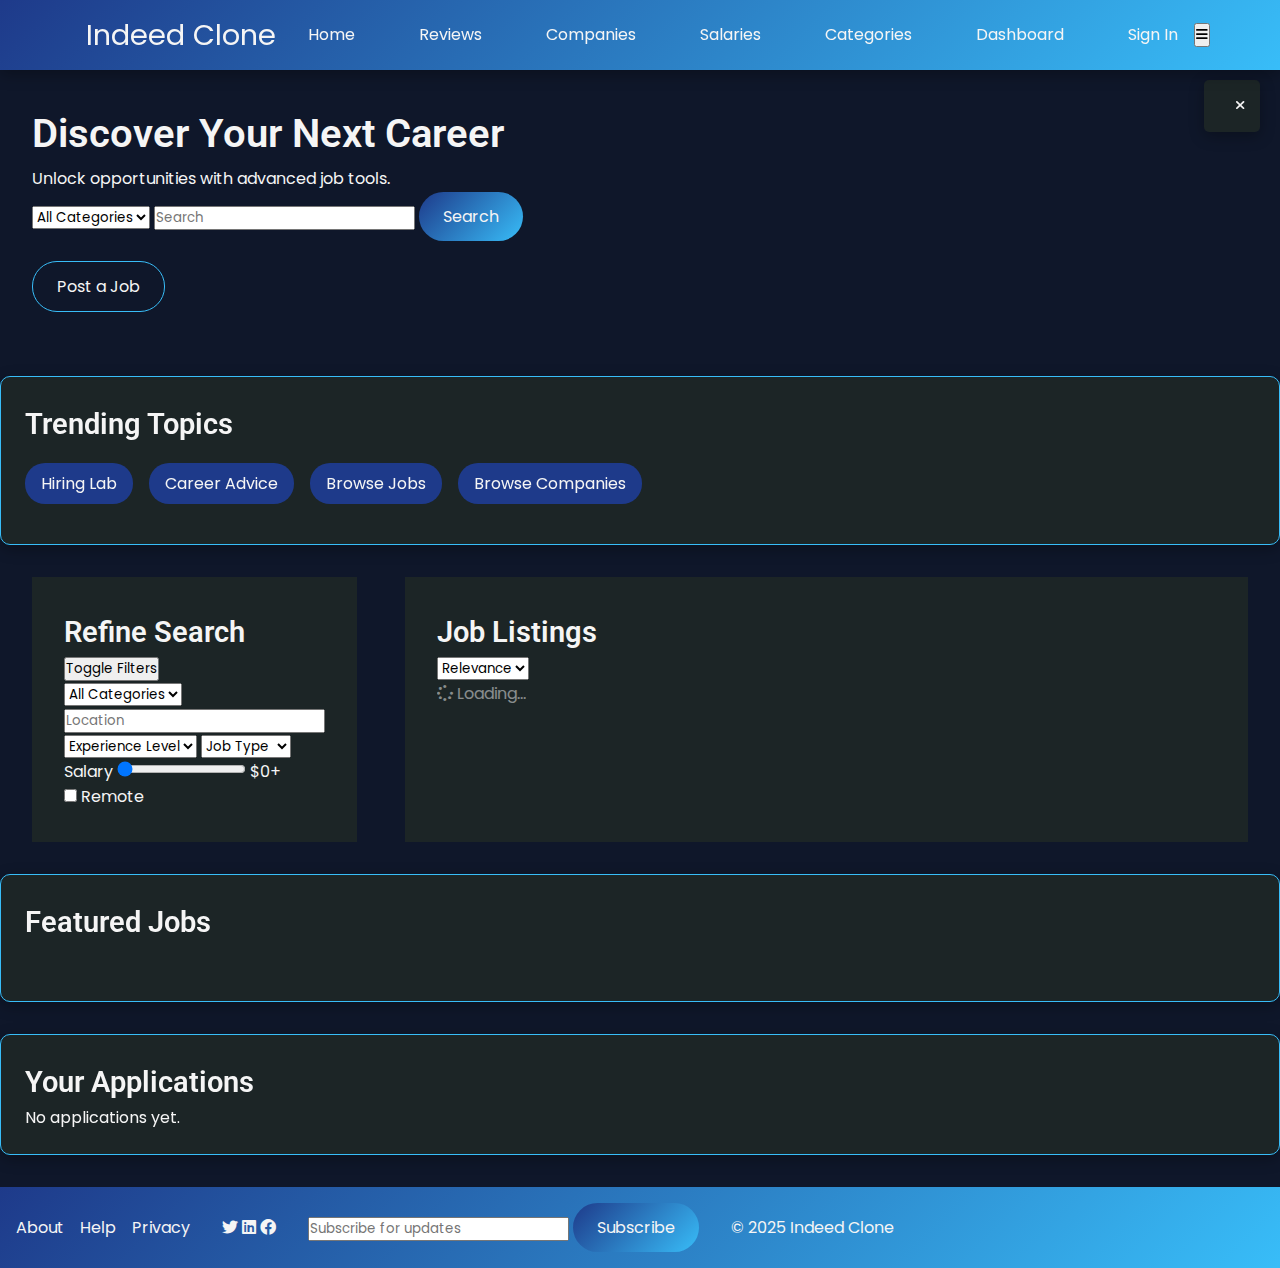
<file: index.html>
<!DOCTYPE html>
<html lang="en">
<head>
    <meta charset="UTF-8">
    <meta name="viewport" content="width=device-width, initial-scale=1.0">
    <title>Indeed Clone - Advanced Edition</title>
    <link href="https://fonts.googleapis.com/css2?family=Poppins:wght@300;400;600&family=Roboto:wght@400;500;700&display=swap" rel="stylesheet">
    <link rel="stylesheet" href="https://cdnjs.cloudflare.com/ajax/libs/font-awesome/6.0.0/css/all.min.css">
    <link rel="stylesheet" href="css/reset.css">
    <link rel="stylesheet" href="css/base.css">
    <link rel="stylesheet" href="css/themes.css">
    <link rel="stylesheet" href="css/typography.css">
    <link rel="stylesheet" href="css/layout.css">
    <link rel="stylesheet" href="css/components.css">
    <link rel="stylesheet" href="css/pages.css">
    <link rel="stylesheet" href="css/modals.css">
    <link rel="stylesheet" href="css/widgets.css">
    <link rel="stylesheet" href="css/animations.css">
    <link rel="stylesheet" href="css/utilities.css">
    <link rel="stylesheet" href="css/responsive.css">
</head>
<body>
    <header class="header">
        <div class="logo">Indeed Clone</div>
        <nav class="nav">
            <a href="#home" class="nav-link smooth-scroll">Home</a>
            <a href="reviews.html" class="nav-link">Reviews</a>
            <a href="companies.html" class="nav-link">Companies</a>
            <a href="salaries.html" class="nav-link">Salaries</a>
            <a href="categories.html" class="nav-link">Categories</a>
            <a href="dashboard.html" class="nav-link">Dashboard</a>
            <a href="signin.html" class="nav-link btn-signin">Sign In</a>
            <div class="profile-dropdown">
                <button class="profile-btn"><i class="fas fa-user"></i></button>
                <div class="dropdown-content hidden">
                    <a href="#" onclick="logout()">Logout</a>
                    <a href="#" onclick="switchRole()">Switch Role</a>
                </div>
            </div>
        </nav>
        <button class="mobile-menu-toggle" aria-label="Toggle Menu"><i class="fas fa-bars"></i></button>
    </header>

    <div class="notification hidden">
        <p>New job posted: <strong>[Job Title]</strong> at [Company]!</p>
        <button onclick="closeNotification()"><i class="fas fa-times"></i></button>
    </div>

    <section class="hero parallax">
        <div class="hero-content">
            <h1>Discover Your Next Career</h1>
            <p>Unlock opportunities with advanced job tools.</p>
            <div class="hero-search-container">
                <select class="category-select" id="hero-category-filter" onchange="filterJobs()">
                    <option value="all">All Categories</option>
                    <option value="tech">Tech</option>
                    <option value="healthcare">Healthcare</option>
                    <option value="finance">Finance</option>
                </select>
                <input type="text" class="search-bar hero-search" id="hero-search" placeholder="Search" list="search-suggestions" aria-label="Search jobs">
                <datalist id="search-suggestions"></datalist>
                <button class="btn btn-primary" onclick="searchJobs()">Search</button>
            </div>
            <button class="btn btn-secondary mt-20" onclick="showPostJobModal()">Post a Job</button>
        </div>
    </section>

    <section class="trending widget fade-in">
        <h2>Trending Topics</h2>
        <div class="carousel">
            <div class="carousel-item"><a href="#hiringlab">Hiring Lab</a></div>
            <div class="carousel-item"><a href="#advice">Career Advice</a></div>
            <div class="carousel-item"><a href="#jobs">Browse Jobs</a></div>
            <div class="carousel-item"><a href="#companies">Browse Companies</a></div>
        </div>
    </section>

    <main class="main-container">
        <aside class="filters">
            <h2>Refine Search</h2>
            <button class="toggle-filters" aria-label="Toggle Filters">Toggle Filters</button>
            <div class="filter-content">
                <select class="filter-select" id="category-filter" onchange="filterJobs()">
                    <option value="all">All Categories</option>
                    <option value="tech">Tech</option>
                    <option value="healthcare">Healthcare</option>
                    <option value="finance">Finance</option>
                </select>
                <input type="text" class="filter-input" id="location-filter" placeholder="Location" oninput="filterJobs()">
                <select class="filter-select" id="experience-filter" onchange="filterJobs()">
                    <option value="all">Experience Level</option>
                    <option value="entry">Entry</option>
                    <option value="mid">Mid</option>
                    <option value="senior">Senior</option>
                </select>
                <select class="filter-select" id="job-type-filter" onchange="filterJobs()">
                    <option value="all">Job Type</option>
                    <option value="full-time">Full-Time</option>
                    <option value="part-time">Part-Time</option>
                    <option value="contract">Contract</option>
                </select>
                <div class="filter-range">
                    <label for="salary-range">Salary</label>
                    <input type="range" id="salary-range" min="0" max="200000" value="0" oninput="updateSalaryValue(this.value); filterJobs()">
                    <span id="salary-value">$0+</span>
                </div>
                <label><input type="checkbox" id="remote-filter" onchange="filterJobs()"> Remote</label>
            </div>
        </aside>

        <section class="job-listings">
            <h2>Job Listings</h2>
            <div class="sort-options">
                <select id="sort-filter" onchange="sortJobs()">
                    <option value="relevance">Relevance</option>
                    <option value="date">Date</option>
                    <option value="salary">Salary</option>
                </select>
            </div>
            <div class="jobs-grid" id="jobs-grid">
                <div class="loading-spinner hidden"><i class="fas fa-spinner fa-spin"></i> Loading...</div>
            </div>
            <div class="pagination" id="pagination"></div>
        </section>
    </main>

    <section class="featured-jobs widget fade-in">
        <h2>Featured Jobs</h2>
        <div class="carousel" id="featured-jobs-carousel"></div>
    </section>

    <section class="applications widget fade-in">
        <h2>Your Applications</h2>
        <div id="applications-list">
            <p>No applications yet.</p>
        </div>
    </section>

    <footer class="footer">
        <div class="footer-content">
            <div class="footer-links">
                <a href="#about">About</a>
                <a href="#help">Help</a>
                <a href="#privacy">Privacy</a>
            </div>
            <div class="social-icons">
                <a href="#twitter"><i class="fab fa-twitter"></i></a>
                <a href="#linkedin"><i class="fab fa-linkedin"></i></a>
                <a href="#facebook"><i class="fab fa-facebook"></i></a>
            </div>
            <form class="newsletter">
                <input type="email" placeholder="Subscribe for updates" aria-label="Newsletter email">
                <button class="btn btn-primary">Subscribe</button>
            </form>
            <p>© 2025 Indeed Clone</p>
        </div>
    </footer>

    <button class="back-to-top hidden" onclick="scrollToTop()"><i class="fas fa-arrow-up"></i></button>

    <div class="modal hidden" id="job-details-modal">
        <div class="modal-content slide-in">
            <span class="close" onclick="closeModal('job-details-modal')">×</span>
            <div id="job-details-content"></div>
            <form id="apply-form" class="apply-form">
                <input type="text" id="applicant-name" placeholder="Your Name" required>
                <input type="email" id="applicant-email" placeholder="Your Email" required>
                <button type="submit" class="btn btn-primary">Apply</button>
            </form>
            <button class="btn btn-secondary mt-20" onclick="saveJob(parseInt(document.getElementById('job-details-content').dataset.jobId))">Save Job</button>
        </div>
    </div>

    <div class="modal hidden" id="post-job-modal">
        <div class="modal-content slide-in">
            <span class="close" onclick="closeModal('post-job-modal')">×</span>
            <h2>Post a Job</h2>
            <form id="job-form">
                <input type="text" id="job-title" placeholder="Job Title" required>
                <input type="text" id="job-company" placeholder="Company" required>
                <input type="text" id="job-location" placeholder="Location" required>
                <input type="text" id="job-salary" placeholder="Salary (e.g., $80k)" required>
                <select id="job-category" required>
                    <option value="tech">Tech</option>
                    <option value="healthcare">Healthcare</option>
                    <option value="finance">Finance</option>
                </select>
                <select id="job-experience" required>
                    <option value="entry">Entry</option>
                    <option value="mid">Mid</option>
                    <option value="senior">Senior</option>
                </select>
                <select id="job-type" required>
                    <option value="full-time">Full-Time</option>
                    <option value="part-time">Part-Time</option>
                    <option value="contract">Contract</option>
                </select>
                <textarea id="job-description" placeholder="Job Description" required></textarea>
                <label><input type="checkbox" id="job-remote"> Remote</label>
                <button type="submit" class="btn btn-primary">Post Job</button>
            </form>
        </div>
    </div>

    <script src="js/script.js"></script>
</body>
</html>
</file>
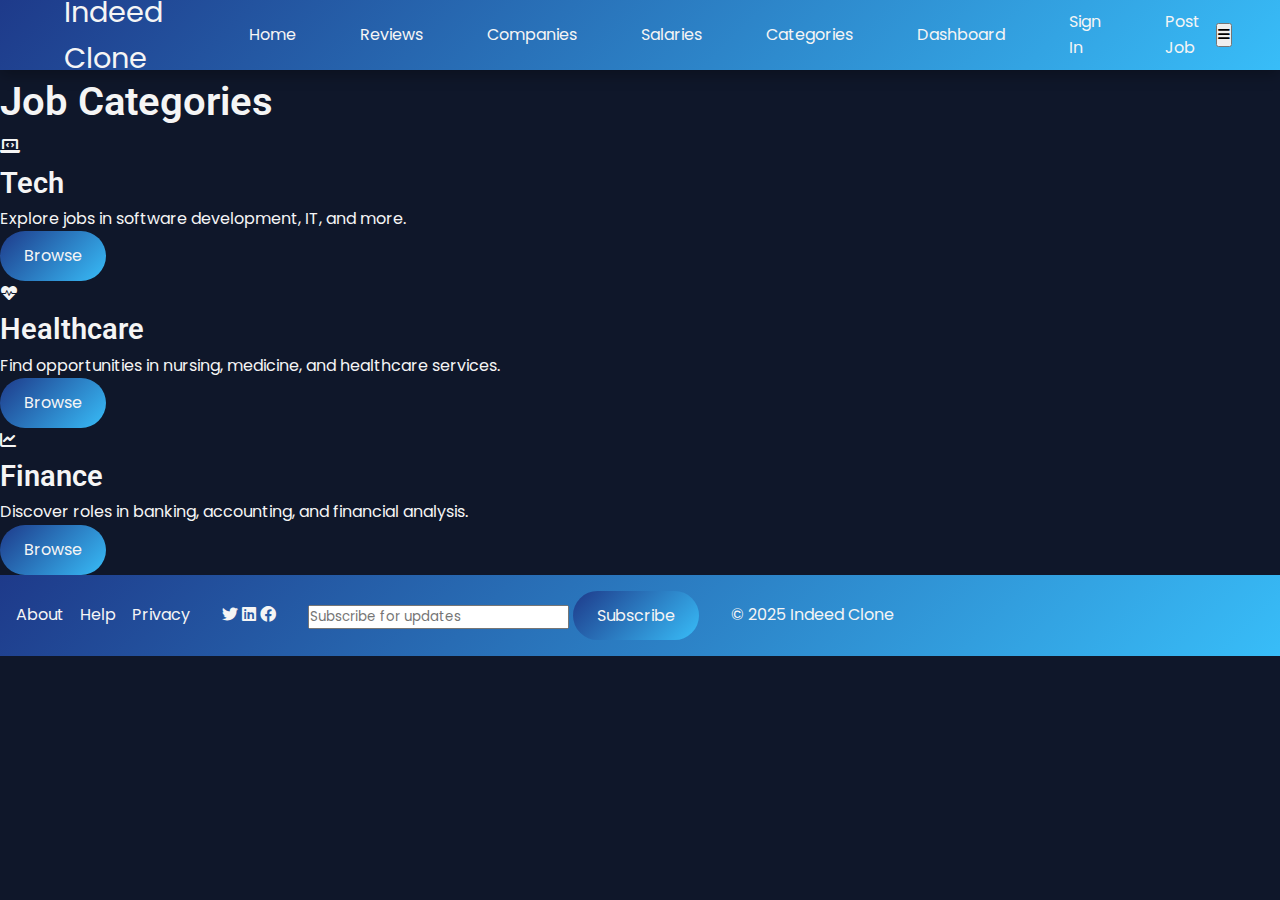
<file: categories.html>
<!DOCTYPE html>
<html lang="en">
<head>
    <meta charset="UTF-8">
    <meta name="viewport" content="width=device-width, initial-scale=1.0">
    <title>Job Categories - Indeed Clone</title>
    <link href="https://fonts.googleapis.com/css2?family=Poppins:wght@300;400;600&family=Roboto:wght@400;500;700&display=swap" rel="stylesheet">
    <link rel="stylesheet" href="https://cdnjs.cloudflare.com/ajax/libs/font-awesome/6.0.0/css/all.min.css">
    <link rel="stylesheet" href="css/reset.css">
    <link rel="stylesheet" href="css/base.css">
    <link rel="stylesheet" href="css/themes.css">
    <link rel="stylesheet" href="css/typography.css">
    <link rel="stylesheet" href="css/layout.css">
    <link rel="stylesheet" href="css/components.css">
    <link rel="stylesheet" href="css/pages.css">
    <link rel="stylesheet" href="css/modals.css">
    <link rel="stylesheet" href="css/widgets.css">
    <link rel="stylesheet" href="css/animations.css">
    <link rel="stylesheet" href="css/utilities.css">
    <link rel="stylesheet" href="css/responsive.css">
</head>
<body>
    <header class="header">
        <div class="logo">Indeed Clone</div>
        <nav class="nav">
            <a href="index.html" class="nav-link smooth-scroll">Home</a>
            <a href="reviews.html" class="nav-link">Reviews</a>
            <a href="companies.html" class="nav-link">Companies</a>
            <a href="salaries.html" class="nav-link">Salaries</a>
            <a href="#categories" class="nav-link">Categories</a>
            <a href="dashboard.html" class="nav-link">Dashboard</a>
            <a href="signin.html" class="nav-link btn-signin">Sign In</a>
            <a href="#postjob" class="nav-link btn-postjob">Post Job</a>
            <div class="profile-dropdown">
                <button class="profile-btn"><i class="fas fa-user"></i></button>
                <div class="dropdown-content hidden">
                    <a href="#" onclick="logout()">Logout</a>
                </div>
            </div>
        </nav>
        <button class="mobile-menu-toggle" aria-label="Toggle Menu"><i class="fas fa-bars"></i></button>
    </header>

    <section class="categories">
        <h1>Job Categories</h1>
        <div class="category-grid">
            <div class="category-card">
                <i class="fas fa-laptop-code"></i>
                <h2>Tech</h2>
                <p>Explore jobs in software development, IT, and more.</p>
                <a href="index.html?category=tech" class="btn btn-primary">Browse</a>
            </div>
            <div class="category-card">
                <i class="fas fa-heartbeat"></i>
                <h2>Healthcare</h2>
                <p>Find opportunities in nursing, medicine, and healthcare services.</p>
                <a href="index.html?category=healthcare" class="btn btn-primary">Browse</a>
            </div>
            <div class="category-card">
                <i class="fas fa-chart-line"></i>
                <h2>Finance</h2>
                <p>Discover roles in banking, accounting, and financial analysis.</p>
                <a href="index.html?category=finance" class="btn btn-primary">Browse</a>
            </div>
        </div>
    </section>

    <footer class="footer">
        <div class="footer-content">
            <div class="footer-links">
                <a href="#about">About</a>
                <a href="#help">Help</a>
                <a href="#privacy">Privacy</a>
            </div>
            <div class="social-icons">
                <a href="#twitter"><i class="fab fa-twitter"></i></a>
                <a href="#linkedin"><i class="fab fa-linkedin"></i></a>
                <a href="#facebook"><i class="fab fa-facebook"></i></a>
            </div>
            <form class="newsletter">
                <input type="email" placeholder="Subscribe for updates" aria-label="Newsletter email">
                <button class="btn btn-primary">Subscribe</button>
            </form>
            <p>© 2025 Indeed Clone</p>
        </div>
    </footer>

    <button class="back-to-top hidden" onclick="scrollToTop()"><i class="fas fa-arrow-up"></i></button>

    <script src="js/script.js"></script>
</body>
</html>
</file>
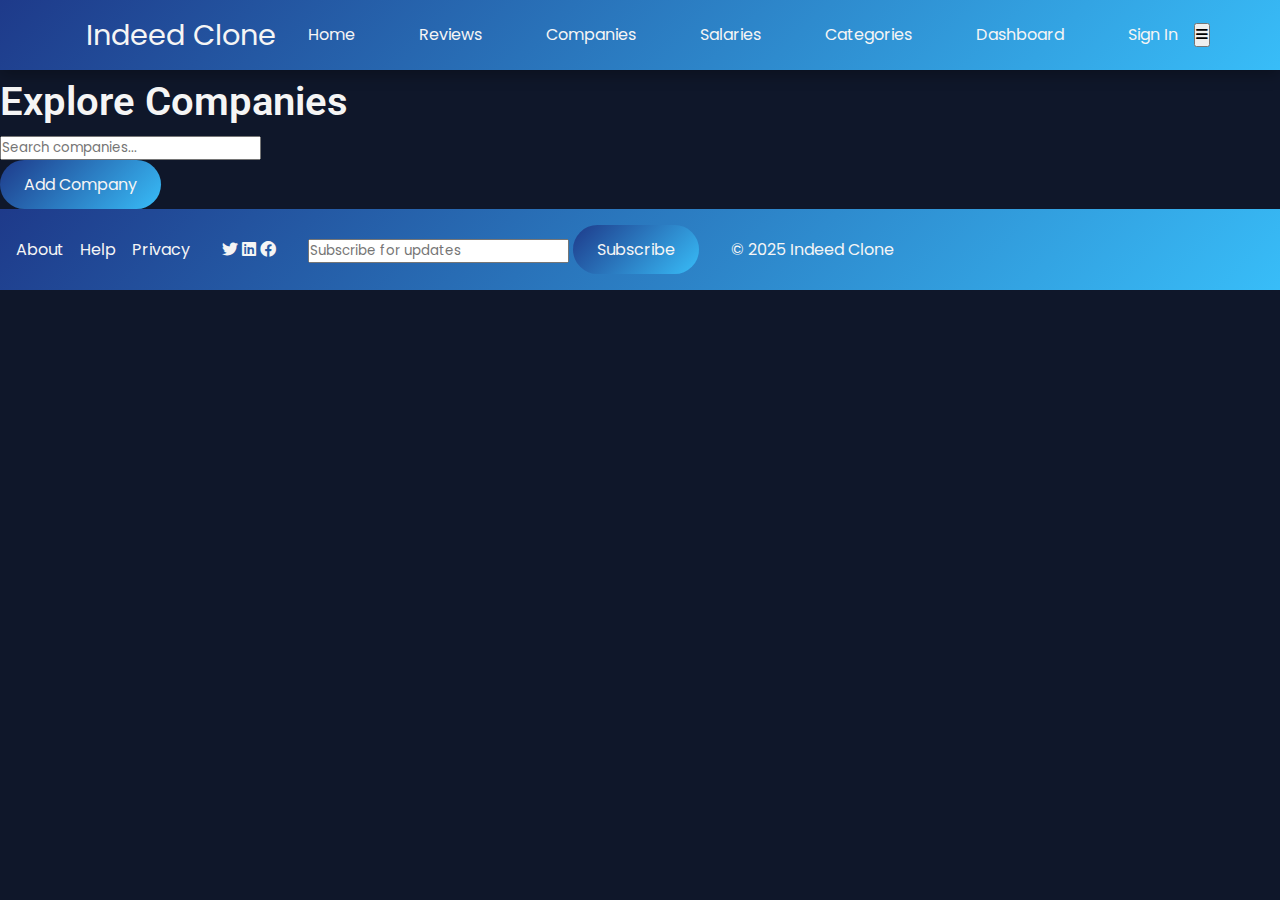
<file: companies.html>
<!DOCTYPE html>
<html lang="en">
<head>
    <meta charset="UTF-8">
    <meta name="viewport" content="width=device-width, initial-scale=1.0">
    <title>Companies - Indeed Clone</title>
    <link href="https://fonts.googleapis.com/css2?family=Poppins:wght@300;400;600&family=Roboto:wght@400;500;700&display=swap" rel="stylesheet">
    <link rel="stylesheet" href="https://cdnjs.cloudflare.com/ajax/libs/font-awesome/6.0.0/css/all.min.css">
    <link rel="stylesheet" href="css/reset.css">
    <link rel="stylesheet" href="css/base.css">
    <link rel="stylesheet" href="css/themes.css">
    <link rel="stylesheet" href="css/typography.css">
    <link rel="stylesheet" href="css/layout.css">
    <link rel="stylesheet" href="css/components.css">
    <link rel="stylesheet" href="css/pages.css">
    <link rel="stylesheet" href="css/modals.css">
    <link rel="stylesheet" href="css/widgets.css">
    <link rel="stylesheet" href="css/animations.css">
    <link rel="stylesheet" href="css/utilities.css">
    <link rel="stylesheet" href="css/responsive.css">
</head>
<body>
    <header class="header">
        <div class="logo">Indeed Clone</div>
        <nav class="nav">
            <a href="index.html" class="nav-link smooth-scroll">Home</a>
            <a href="reviews.html" class="nav-link">Reviews</a>
            <a href="#companies" class="nav-link">Companies</a>
            <a href="salaries.html" class="nav-link">Salaries</a>
            <a href="categories.html" class="nav-link">Categories</a>
            <a href="dashboard.html" class="nav-link">Dashboard</a>
            <a href="signin.html" class="nav-link btn-signin">Sign In</a>
            <div class="profile-dropdown">
                <button class="profile-btn"><i class="fas fa-user"></i></button>
                <div class="dropdown-content hidden">
                    <a href="#" onclick="logout()">Logout</a>
                    <a href="#" onclick="switchRole()">Switch Role</a>
                </div>
            </div>
        </nav>
        <button class="mobile-menu-toggle" aria-label="Toggle Menu"><i class="fas fa-bars"></i></button>
    </header>

    <section class="companies">
        <h1>Explore Companies</h1>
        <div class="company-search">
            <input type="text" id="company-search" placeholder="Search companies..." oninput="filterCompanies()">
        </div>
        <div class="company-grid" id="company-grid">
            <div class="loading-spinner hidden"><i class="fas fa-spinner fa-spin"></i> Loading...</div>
        </div>
        <button class="btn btn-primary" onclick="showCompanyForm()">Add Company</button>
    </section>

    <div class="modal hidden" id="company-form-modal">
        <div class="modal-content slide-in">
            <span class="close" onclick="closeModal('company-form-modal')">×</span>
            <h2>Add Company</h2>
            <form id="company-form">
                <input type="text" id="company-name" placeholder="Company Name" required>
                <textarea id="company-description" placeholder="Description" required></textarea>
                <input type="number" id="company-positions" placeholder="Open Positions" required>
                <button type="submit" class="btn btn-primary">Add Company</button>
            </form>
        </div>
    </div>

    <footer class="footer">
        <div class="footer-content">
            <div class="footer-links">
                <a href="#about">About</a>
                <a href="#help">Help</a>
                <a href="#privacy">Privacy</a>
            </div>
            <div class="social-icons">
                <a href="#twitter"><i class="fab fa-twitter"></i></a>
                <a href="#linkedin"><i class="fab fa-linkedin"></i></a>
                <a href="#facebook"><i class="fab fa-facebook"></i></a>
            </div>
            <form class="newsletter">
                <input type="email" placeholder="Subscribe for updates" aria-label="Newsletter email">
                <button class="btn btn-primary">Subscribe</button>
            </form>
            <p>© 2025 Indeed Clone</p>
        </div>
    </footer>

    <button class="back-to-top hidden" onclick="scrollToTop()"><i class="fas fa-arrow-up"></i></button>

    <script src="js/script.js"></script>
</body>
</html>
</file>
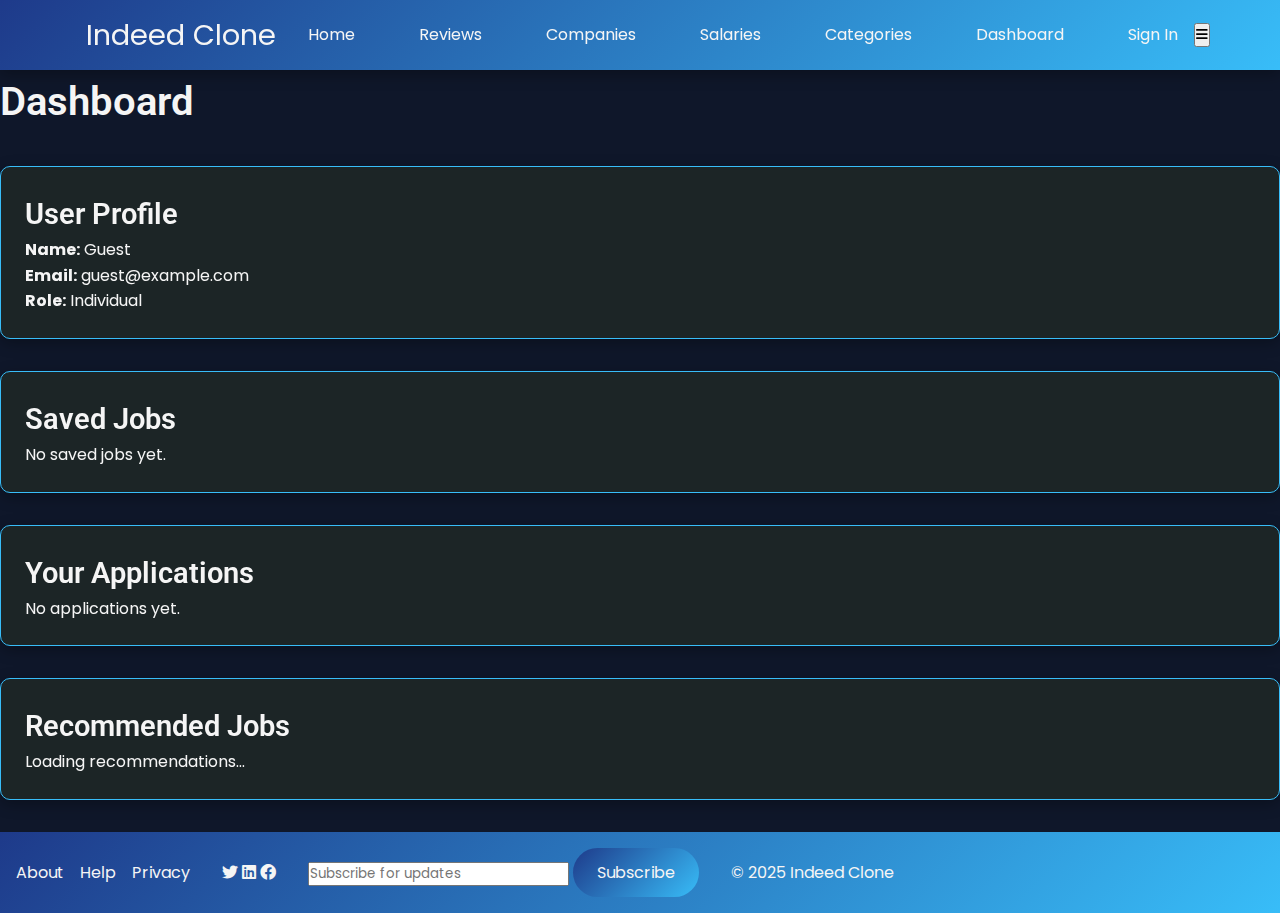
<file: dashboard.html>
<!DOCTYPE html>
<html lang="en">
<head>
    <meta charset="UTF-8">
    <meta name="viewport" content="width=device-width, initial-scale=1.0">
    <title>Dashboard - Indeed Clone</title>
    <link href="https://fonts.googleapis.com/css2?family=Poppins:wght@300;400;600&family=Roboto:wght@400;500;700&display=swap" rel="stylesheet">
    <link rel="stylesheet" href="https://cdnjs.cloudflare.com/ajax/libs/font-awesome/6.0.0/css/all.min.css">
    <link rel="stylesheet" href="css/reset.css">
    <link rel="stylesheet" href="css/base.css">
    <link rel="stylesheet" href="css/themes.css">
    <link rel="stylesheet" href="css/typography.css">
    <link rel="stylesheet" href="css/layout.css">
    <link rel="stylesheet" href="css/components.css">
    <link rel="stylesheet" href="css/pages.css">
    <link rel="stylesheet" href="css/modals.css">
    <link rel="stylesheet" href="css/widgets.css">
    <link rel="stylesheet" href="css/animations.css">
    <link rel="stylesheet" href="css/utilities.css">
    <link rel="stylesheet" href="css/responsive.css">
</head>
<body>
    <header class="header">
        <div class="logo">Indeed Clone</div>
        <nav class="nav">
            <a href="index.html" class="nav-link smooth-scroll">Home</a>
            <a href="reviews.html" class="nav-link">Reviews</a>
            <a href="companies.html" class="nav-link">Companies</a>
            <a href="salaries.html" class="nav-link">Salaries</a>
            <a href="categories.html" class="nav-link">Categories</a>
            <a href="#dashboard" class="nav-link">Dashboard</a>
            <a href="signin.html" class="nav-link btn-signin">Sign In</a>
            <div class="profile-dropdown">
                <button class="profile-btn"><i class="fas fa-user"></i></button>
                <div class="dropdown-content hidden">
                    <a href="#" onclick="logout()">Logout</a>
                    <a href="#" onclick="switchRole()">Switch Role</a>
                </div>
            </div>
        </nav>
        <button class="mobile-menu-toggle" aria-label="Toggle Menu"><i class="fas fa-bars"></i></button>
    </header>

    <section class="dashboard">
        <h1>Dashboard</h1>
        <div class="user-profile widget fade-in">
            <h2>User Profile</h2>
            <p><strong>Name:</strong> <span id="user-name">Guest</span></p>
            <p><strong>Email:</strong> <span id="user-email">guest@example.com</span></p>
            <p><strong>Role:</strong> <span id="user-role">Individual</span></p>
        </div>

        <div class="saved-jobs widget fade-in">
            <h2>Saved Jobs</h2>
            <div id="saved-jobs-list">
                <p>No saved jobs yet.</p>
            </div>
        </div>

        <div class="applications widget fade-in">
            <h2>Your Applications</h2>
            <div id="applications-list">
                <p>No applications yet.</p>
            </div>
        </div>

        <div class="recommendations widget fade-in">
            <h2>Recommended Jobs</h2>
            <div class="jobs-grid" id="recommended-jobs">
                <p>Loading recommendations...</p>
            </div>
        </div>
    </section>

    <footer class="footer">
        <div class="footer-content">
            <div class="footer-links">
                <a href="#about">About</a>
                <a href="#help">Help</a>
                <a href="#privacy">Privacy</a>
            </div>
            <div class="social-icons">
                <a href="#twitter"><i class="fab fa-twitter"></i></a>
                <a href="#linkedin"><i class="fab fa-linkedin"></i></a>
                <a href="#facebook"><i class="fab fa-facebook"></i></a>
            </div>
            <form class="newsletter">
                <input type="email" placeholder="Subscribe for updates" aria-label="Newsletter email">
                <button class="btn btn-primary">Subscribe</button>
            </form>
            <p>© 2025 Indeed Clone</p>
        </div>
    </footer>

    <button class="back-to-top hidden" onclick="scrollToTop()"><i class="fas fa-arrow-up"></i></button>

    <script src="js/script.js"></script>
</body>
</html>
</file>
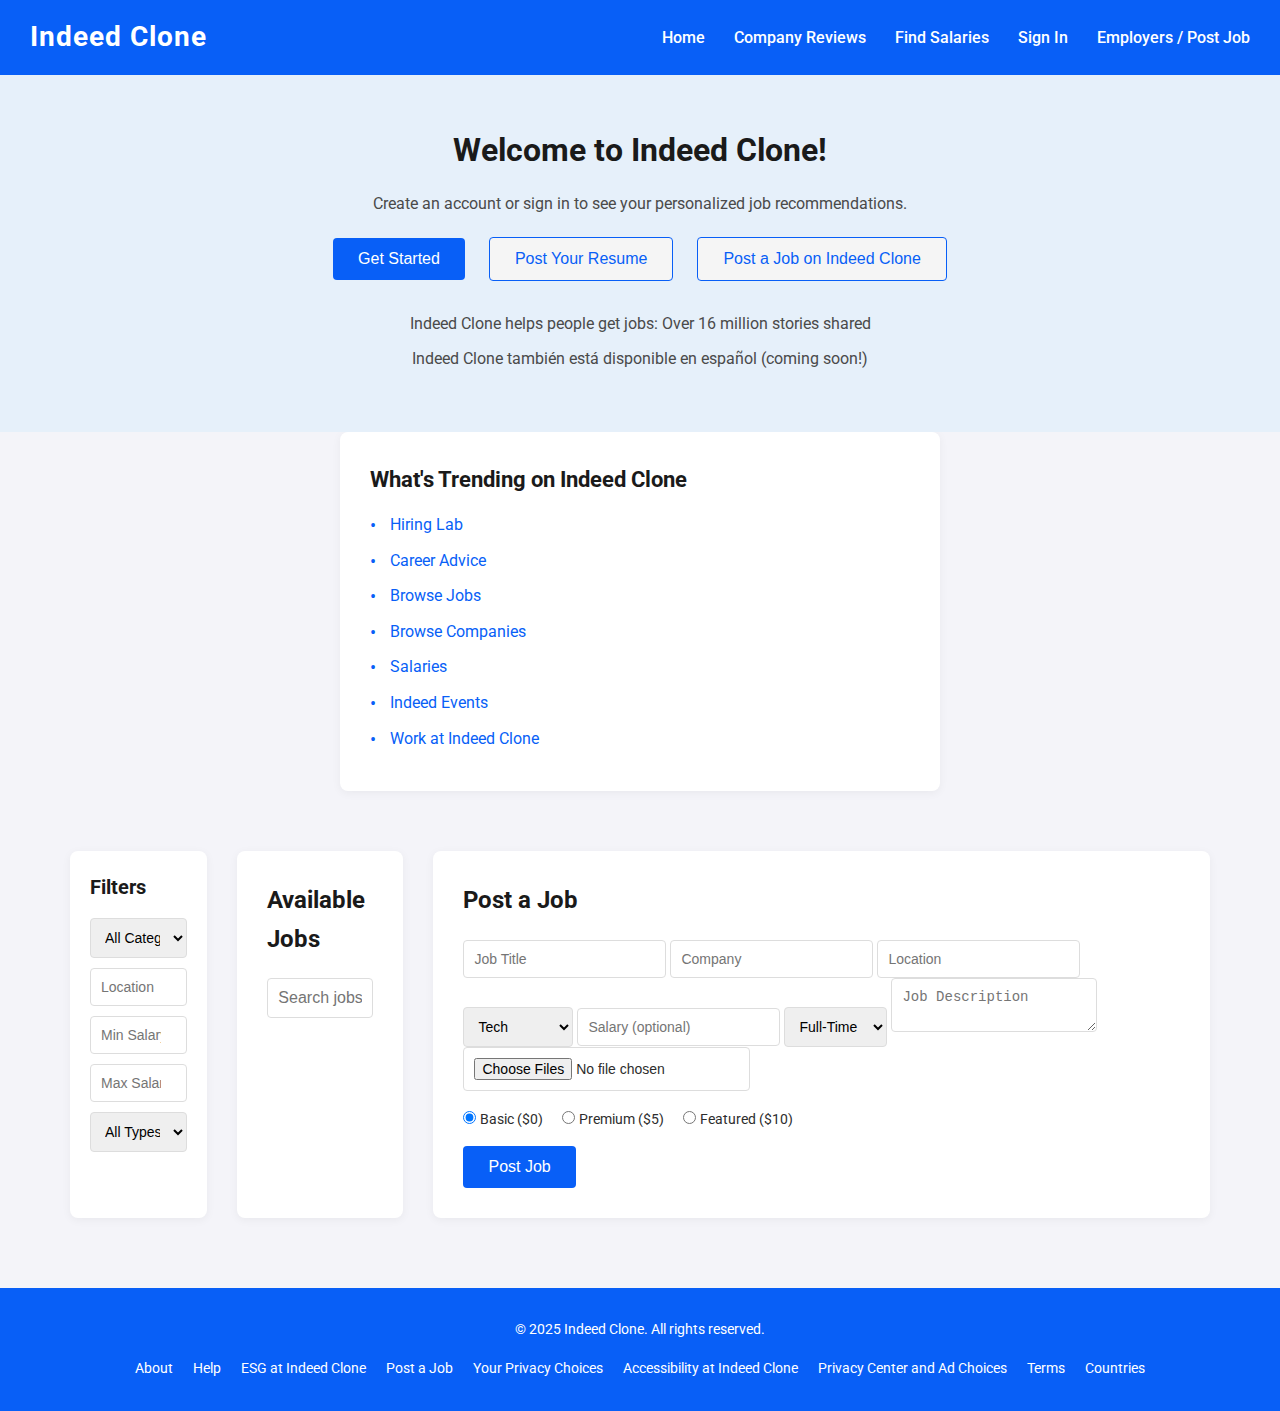
<file: old-index.html.html>
<!DOCTYPE html>
<html lang="en">
<head>
    <meta charset="UTF-8">
    <meta name="viewport" content="width=device-width, initial-scale=1.0">
    <title>Indeed Clone - Advanced Edition</title>
    <link href="https://fonts.googleapis.com/css2?family=Roboto:wght@400;500;700&display=swap" rel="stylesheet">
    <style>
        /* Reset and Base Styles */
        * {
            margin: 0;
            padding: 0;
            box-sizing: border-box;
        }

        body {
            font-family: 'Roboto', 'Segoe UI', Arial, sans-serif;
            background-color: #f4f4f9;
            color: #2d2d2d;
            line-height: 1.6;
        }

        /* Header */
        header {
            background-color: #085ff7;
            color: white;
            padding: 15px 30px;
            display: flex;
            justify-content: space-between;
            align-items: center;
            box-shadow: 0 2px 5px rgba(0, 0, 0, 0.1);
        }
        .logo {
            font-size: 28px;
            font-weight: 700;
            letter-spacing: 1px;
        }
        nav a {
            color: white;
            margin-left: 25px;
            text-decoration: none;
            font-size: 16px;
            font-weight: 500;
            transition: color 0.3s;
        }
        nav a:hover {
            color: #e0e0e0;
            text-decoration: underline;
        }

        /* Hero Section */
        .hero {
            background-color: #e6f0fa;
            padding: 50px 30px;
            text-align: center;
            position: relative;
            overflow: hidden;
        }
        .hero-content {
            position: relative;
            z-index: 1;
        }
        .hero h1 {
            font-size: 32px;
            color: #1a1a1a;
            margin-bottom: 15px;
        }
        .hero p {
            font-size: 16px;
            color: #4a4a4a;
            margin: 10px 0;
        }
        .hero button {
            margin: 10px;
            margin-bottom: 20px;
        }
        .hero-image {
            position: absolute;
            top: 0;
            left: 0;
            width: 100%;
            height: 100%;
            background: url('https://via.placeholder.com/1200x400?text=Group+Image') no-repeat center;
            background-size: cover;
            opacity: 0.1;
            z-index: 0;
        }

        /* Main Content */
        main {
            display: flex;
            gap: 30px;
            padding: 30px;
            max-width: 1200px;
            margin: 0 auto;
        }

        /* Trending Section */
        .trending {
            background: white;
            padding: 30px;
            border-radius: 8px;
            box-shadow: 0 2px 10px rgba(0, 0, 0, 0.05);
            margin: 0 auto 30px auto;
            max-width: 600px;
        }
        .trending h3 {
            font-size: 22px;
            color: #1a1a1a;
            margin-bottom: 15px;
        }
        .trending ul {
            list-style: none;
            padding-left: 20px;
        }
        .trending li {
            margin: 10px 0;
            position: relative;
        }
        .trending li:before {
            content: "•";
            color: #085ff7;
            position: absolute;
            left: -20px;
            font-size: 18px;
        }
        .trending a {
            color: #085ff7;
            text-decoration: none;
            font-size: 16px;
        }
        .trending a:hover {
            text-decoration: underline;
        }

        /* Filters */
        .filters {
            width: 250px;
            background: white;
            padding: 20px;
            border-radius: 8px;
            box-shadow: 0 2px 10px rgba(0, 0, 0, 0.05);
        }
        .filters h3 {
            font-size: 20px;
            color: #1a1a1a;
            margin-bottom: 15px;
        }
        .filters input, .filters select {
            border: 1px solid #ddd;
            border-radius: 4px;
            padding: 10px;
            font-size: 14px;
            width: 100%;
            margin-bottom: 10px;
        }

        /* Job Listings */
        #job-listings {
            flex-grow: 1;
            background: white;
            padding: 30px;
            border-radius: 8px;
            box-shadow: 0 2px 10px rgba(0, 0, 0, 0.05);
        }
        #job-listings h2 {
            font-size: 24px;
            color: #1a1a1a;
            margin-bottom: 20px;
        }
        #search {
            padding: 10px;
            width: 100%;
            border: 1px solid #ddd;
            border-radius: 4px;
            font-size: 16px;
            margin-bottom: 20px;
        }
        .job {
            border: 1px solid #e0e0e0;
            padding: 20px;
            margin-bottom: 20px;
            border-radius: 6px;
            background: #fafafa;
            transition: box-shadow 0.3s;
        }
        .job:hover {
            box-shadow: 0 2px 10px rgba(0, 0, 0, 0.1);
        }
        .job h3 {
            font-size: 20px;
            color: #085ff7;
            margin-bottom: 10px;
        }
        .job p {
            font-size: 14px;
            color: #4a4a4a;
            margin: 5px 0;
        }
        .sponsored.basic { border-left: 5px solid #ccc; }
        .sponsored.premium { border-left: 5px solid #ffd700; background: #fff9e6; }
        .sponsored.featured { border-left: 10px solid #ff4500; background: #ffe4e1; }
        .sponsored-tag {
            background: #ff4500;
            color: white;
            padding: 3px 10px;
            border-radius: 3px;
            font-size: 12px;
            margin-left: 10px;
        }

        /* Buttons */
        .primary-btn {
            background-color: #085ff7;
            color: white;
            border: none;
            cursor: pointer;
            padding: 12px 25px;
            border-radius: 4px;
            font-size: 16px;
            font-weight: 500;
            transition: background-color 0.3s;
        }
        .primary-btn:hover {
            background-color: #064ac7;
        }
        .secondary-btn {
            background-color: #f5f5f5;
            color: #085ff7;
            border: 1px solid #085ff7;
            cursor: pointer;
            padding: 12px 25px;
            border-radius: 4px;
            font-size: 16px;
            font-weight: 500;
            transition: background-color 0.3s;
        }
        .secondary-btn:hover {
            background-color: #e0e0e0;
        }
        .edit-btn, .delete-btn {
            background-color: #ff4444;
            color: white;
            padding: 8px 15px;
            margin-right: 10px;
            border: none;
            border-radius: 4px;
            font-size: 14px;
            cursor: pointer;
        }
        .edit-btn:hover, .delete-btn:hover {
            background-color: #cc0000;
        }
        .google-btn {
            background-color: #fff;
            color: #757575;
            border: 1px solid #ddd;
            padding: 12px 25px;
            border-radius: 4px;
            font-size: 16px;
            display: flex;
            align-items: center;
            justify-content: center;
            gap: 10px;
            cursor: pointer;
            width: 100%;
            transition: background-color 0.3s;
        }
        .google-btn:before {
            content: url('https://www.google.com/favicon.ico');
            width: 20px;
            height: 20px;
        }
        .google-btn:hover {
            background-color: #f5f5f5;
        }

        /* Post Job Section */
        #post-job {
            background: white;
            padding: 30px;
            border-radius: 8px;
            box-shadow: 0 2px 10px rgba(0, 0, 0, 0.05);
        }
        #post-job h2 {
            font-size: 24px;
            color: #1a1a1a;
            margin-bottom: 20px;
        }
        #post-job input, #post-job select, #post-job textarea {
            border: 1px solid #ddd;
            border-radius: 4px;
            padding: 10px;
            font-size: 14px;
        }
        #post-job div {
            margin: 15px 0;
        }
        #post-job label {
            font-size: 14px;
            margin-right: 15px;
        }

        /* Pagination */
        #pagination {
            display: flex;
            justify-content: center;
            margin-top: 20px;
        }
        #pagination button {
            margin: 0 5px;
            padding: 8px 15px;
            border: 1px solid #ddd;
            background: white;
            cursor: pointer;
            border-radius: 4px;
            font-size: 14px;
            transition: background-color 0.3s;
        }
        #pagination button:hover {
            background-color: #f0f0f0;
        }
        #pagination button.active {
            background-color: #085ff7;
            color: white;
            border-color: #085ff7;
        }

        /* Modals */
        .modal {
            display: none;
            position: fixed;
            top: 0;
            left: 0;
            width: 100%;
            height: 100%;
            background-color: rgba(0, 0, 0, 0.5);
            z-index: 1000;
        }
        .modal-content {
            position: absolute;
            top: 50%;
            left: 50%;
            transform: translate(-50%, -50%);
            width: 90%;
            max-width: 400px;
            background: white;
            padding: 30px;
            border-radius: 8px;
            box-shadow: 0 2px 20px rgba(0, 0, 0, 0.2);
            text-align: center;
        }
        .modal-content h3 {
            font-size: 22px;
            color: #1a1a1a;
            margin-bottom: 20px;
        }
        .modal-content input {
            padding: 10px;
            font-size: 14px;
            border: 1px solid #ddd;
            border-radius: 4px;
            margin-bottom: 10px;
        }
        .modal-content p {
            font-size: 14px;
            color: #4a4a4a;
            margin: 15px 0;
        }
        .modal-content a {
            color: #085ff7;
            text-decoration: none;
        }
        .modal-content a:hover {
            text-decoration: underline;
        }
        .close {
            position: absolute;
            top: 15px;
            right: 15px;
            font-size: 24px;
            color: #4a4a4a;
            cursor: pointer;
        }
        .close:hover {
            color: #1a1a1a;
        }
        .login-options, #signup-section {
            margin-top: 20px;
        }

        /* User Status */
        #user-status {
            margin-top: 20px;
            font-size: 14px;
            color: #4a4a4a;
        }
        #user-status a {
            color: #085ff7;
            text-decoration: none;
        }
        #user-status a:hover {
            text-decoration: underline;
        }

        /* Footer */
        footer {
            text-align: center;
            padding: 30px 20px;
            background-color: #085ff7;
            color: white;
            margin-top: 40px;
        }
        footer p {
            font-size: 14px;
            margin-bottom: 15px;
        }
        footer ul {
            list-style: none;
            display: flex;
            justify-content: center;
            gap: 20px;
            flex-wrap: wrap;
        }
        footer a {
            color: white;
            text-decoration: none;
            font-size: 14px;
        }
        footer a:hover {
            text-decoration: underline;
        }

        /* Responsive Design */
        @media (max-width: 768px) {
            main {
                flex-direction: column;
                padding: 20px;
            }
            .filters {
                width: 100%;
            }
            #search {
                width: 100%;
            }
            nav {
                flex-direction: column;
                align-items: flex-start;
                gap: 10px;
            }
            header {
                flex-direction: column;
                text-align: center;
                padding: 20px;
            }
            nav a {
                margin-left: 0;
                margin-bottom: 10px;
            }
            .hero {
                padding: 30px 20px;
            }
            .modal-content {
                width: 90%;
                max-width: 350px;
            }
        }
    </style>
</head>
<body>
    <header>
        <div class="logo">Indeed Clone</div>
        <nav>
            <a href="#home">Home</a>
            <a href="#reviews">Company Reviews</a>
            <a href="#salaries">Find Salaries</a>
            <a href="#signin" onclick="showGetStartedModal()">Sign In</a>
            <a href="#postjob" onclick="toggleView('employer')">Employers / Post Job</a>
        </nav>
    </header>

    <section class="hero">
        <div class="hero-content">
            <h1>Welcome to Indeed Clone!</h1>
            <p>Create an account or sign in to see your personalized job recommendations.</p>
            <button class="primary-btn" onclick="showGetStartedModal()">Get Started</button>
            <button class="secondary-btn" onclick="showResumeModal()">Post Your Resume</button>
            <button class="secondary-btn" onclick="toggleView('employer')">Post a Job on Indeed Clone</button>
            <p>Indeed Clone helps people get jobs: Over 16 million stories shared</p>
            <p>Indeed Clone también está disponible en español (coming soon!)</p>
        </div>
        <div class="hero-image"></div>
    </section>

    <section class="trending">
        <h3>What's Trending on Indeed Clone</h3>
        <ul>
            <li><a href="#hiringlab">Hiring Lab</a></li>
            <li><a href="#advice">Career Advice</a></li>
            <li><a href="#browsejobs">Browse Jobs</a></li>
            <li><a href="#browsecompanies">Browse Companies</a></li>
            <li><a href="#salaries">Salaries</a></li>
            <li><a href="#events">Indeed Events</a></li>
            <li><a href="#work">Work at Indeed Clone</a></li>
        </ul>
    </section>

    <main>
        <aside class="filters">
            <h3>Filters</h3>
            <select id="category-filter" onchange="filterJobs()">
                <option value="all">All Categories</option>
                <option value="tech">Tech</option>
                <option value="healthcare">Healthcare</option>
                <option value="other">Other</option>
            </select>
            <input type="text" id="location-filter" placeholder="Location" onchange="filterJobs()">
            <input type="number" id="salary-min" placeholder="Min Salary" onchange="filterJobs()">
            <input type="number" id="salary-max" placeholder="Max Salary" onchange="filterJobs()">
            <select id="job-type" onchange="filterJobs()">
                <option value="all">All Types</option>
                <option value="full-time">Full-Time</option>
                <option value="part-time">Part-Time</option>
            </select>
        </aside>

        <section id="job-listings">
            <h2>Available Jobs</h2>
            <input type="text" id="search" placeholder="Search jobs or companies..." list="suggestions" onkeyup="searchJobs()">
            <datalist id="suggestions"></datalist>
            <div id="jobs"></div>
            <div id="pagination"></div>
        </section>

        <section id="post-job" class="hidden">
            <h2>Post a Job</h2>
            <form id="job-form">
                <input type="text" id="job-title" placeholder="Job Title" required>
                <input type="text" id="company" placeholder="Company" required>
                <input type="text" id="location" placeholder="Location" required>
                <select id="job-category" required>
                    <option value="tech">Tech</option>
                    <option value="healthcare">Healthcare</option>
                    <option value="other">Other</option>
                </select>
                <input type="number" id="salary" placeholder="Salary (optional)">
                <select id="job-type-post" required>
                    <option value="full-time">Full-Time</option>
                    <option value="part-time">Part-Time</option>
                </select>
                <textarea id="description" placeholder="Job Description" required></textarea>
                <input type="file" id="photo" accept="image/*" multiple>
                <div>
                    <input type="radio" id="basic" name="sponsorship" value="basic" checked>
                    <label for="basic">Basic ($0)</label>
                    <input type="radio" id="premium" name="sponsorship" value="premium">
                    <label for="premium">Premium ($5)</label>
                    <input type="radio" id="featured" name="sponsorship" value="featured">
                    <label for="featured">Featured ($10)</label>
                </div>
                <button type="submit" class="primary-btn">Post Job</button>
            </form>
        </section>

        <div id="get-started-modal" class="modal">
            <div class="modal-content">
                <span class="close" onclick="closeModal('get-started-modal')">×</span>
                <div class="login-options">
                    <h3>Log In</h3>
                    <form id="login-form">
                        <input type="email" id="login-email" placeholder="Email" required>
                        <input type="password" id="login-password" placeholder="Password" required>
                        <button type="submit" class="primary-btn" onclick="login(event)">Log In</button>
                    </form>
                    <button class="google-btn" onclick="googleLogin()">Log In with Google</button>
                    <p>Don't have an account? <a href="#" onclick="showSignUp()">Sign Up</a></p>
                </div>
                <div id="signup-section" class="hidden">
                    <h3>Create Account</h3>
                    <form id="signup-form">
                        <input type="email" id="signup-email" placeholder="Email" required>
                        <input type="password" id="signup-password" placeholder="Password" required>
                        <button type="submit" class="primary-btn" onclick="signup(event)">Sign Up</button>
                    </form>
                    <p>Already have an account? <a href="#" onclick="showLogin()">Log In</a></p>
                </div>
            </div>
        </div>

        <div id="resume-modal" class="modal">
            <div class="modal-content">
                <span class="close" onclick="closeModal('resume-modal')">×</span>
                <h3>Post Your Resume</h3>
                <form>
                    <input type="file" accept=".pdf,.doc,.docx" required>
                    <button type="submit" class="primary-btn">Upload Resume</button>
                </form>
            </div>
        </div>
    </main>

    <footer>
        <p>© 2025 Indeed Clone. All rights reserved.</p>
        <ul>
            <li><a href="#about">About</a></li>
            <li><a href="#help">Help</a></li>
            <li><a href="#esg">ESG at Indeed Clone</a></li>
            <li><a href="#postjob">Post a Job</a></li>
            <li><a href="#privacy">Your Privacy Choices</a></li>
            <li><a href="#accessibility">Accessibility at Indeed Clone</a></li>
            <li><a href="#adchoices">Privacy Center and Ad Choices</a></li>
            <li><a href="#terms">Terms</a></li>
            <li><a href="#countries">Countries</a></li>
        </ul>
    </footer>

    <script>
        let jobs = [];
        const JOBS_PER_PAGE = 5;
        let currentPage = 1;
        let suggestions = ["tech", "healthcare", "developer", "nurse", "new york", "san francisco"];
        let users = {};
        let currentUser = null;

        function addJob(event) {
            event.preventDefault();
            if (!isLoggedIn()) {
                alert("Please log in to post a job!");
                showGetStartedModal();
                return;
            }
            const sponsorship = document.querySelector('input[name="sponsorship"]:checked').value;
            const job = {
                id: Date.now(),
                title: document.getElementById('job-title').value,
                company: document.getElementById('company').value,
                location: document.getElementById('location').value.toLowerCase(),
                category: document.getElementById('job-category').value,
                salary: document.getElementById('salary').value || null,
                jobType: document.getElementById('job-type-post').value,
                description: document.getElementById('description').value,
                sponsored: sponsorship,
                photos: []
            };
            const photos = document.getElementById('photo').files;
            for (let i = 0; i < photos.length; i++) {
                job.photos.push(URL.createObjectURL(photos[i]));
            }
            jobs.push(job);
            displayJobs();
            closeModal();
            document.getElementById('job-form').reset();
        }

        function displayJobs() {
            const jobsDiv = document.getElementById('jobs');
            jobsDiv.innerHTML = '<div class="loading">Loading...</div>';
            setTimeout(() => {
                jobsDiv.innerHTML = '';
                const start = (currentPage - 1) * JOBS_PER_PAGE;
                const end = start + JOBS_PER_PAGE;
                const filteredJobs = jobs.filter(job => filterJobsByCriteria(job));
                const paginatedJobs = filteredJobs.slice(start, end);

                paginatedJobs.forEach((job, index) => {
                    const globalIndex = start + index;
                    const div = document.createElement('div');
                    div.className = `job sponsored ${job.sponsored}`;
                    div.innerHTML = `
                        <h3>${job.title} - ${job.company} ${job.sponsored !== 'basic' ? `<span class="sponsored-tag">${job.sponsored.toUpperCase()}</span>` : ''}</h3>
                        <p><strong>Location:</strong> ${job.location}</p>
                        <p><strong>Category:</strong> ${job.category}</p>
                        <p><strong>Salary:</strong> $${job.salary || 'N/A'}</p>
                        <p><strong>Type:</strong> ${job.jobType}</p>
                        <p>${job.description}</p>
                        ${job.photos.map(photo => `<img src="${photo}" style="max-width: 200px; margin: 5px 0;">`).join('')}
                        <button class="edit-btn" onclick="editJob(${job.id})">Edit</button>
                        <button class="delete-btn" onclick="deleteJob(${globalIndex})">Delete</button>
                    `;
                    jobsDiv.appendChild(div);
                });

                updatePagination(filteredJobs.length);
            }, 500);
        }

        function deleteJob(index) {
            jobs.splice(index, 1);
            displayJobs();
        }

        function editJob(id) {
            const job = jobs.find(j => j.id === id);
            if (job && isLoggedIn()) {
                document.getElementById('edit-title').value = job.title;
                document.getElementById('edit-company').value = job.company;
                document.getElementById('edit-location').value = job.location;
                document.getElementById('edit-category').value = job.category;
                document.getElementById('edit-salary').value = job.salary || '';
                document.getElementById('edit-job-type').value = job.jobType;
                document.getElementById('edit-description').value = job.description;
                document.querySelector(`#edit-${job.sponsored}`).checked = true;
                openModal('edit');
                document.getElementById('edit-form').onsubmit = (e) => {
                    e.preventDefault();
                    saveEdit(id);
                };
            } else {
                alert("Please log in to edit jobs!");
                showGetStartedModal();
            }
        }

        function saveEdit(id) {
            const job = jobs.find(j => j.id === id);
            if (job) {
                job.title = document.getElementById('edit-title').value;
                job.company = document.getElementById('edit-company').value;
                job.location = document.getElementById('edit-location').value.toLowerCase();
                job.category = document.getElementById('edit-category').value;
                job.salary = document.getElementById('edit-salary').value || null;
                job.jobType = document.getElementById('edit-job-type').value;
                job.description = document.getElementById('edit-description').value;
                job.sponsored = document.querySelector('input[name="edit-sponsorship"]:checked').value;
                const photos = document.getElementById('edit-photo').files;
                if (photos.length > 0) {
                    job.photos = [];
                    for (let i = 0; i < photos.length; i++) {
                        job.photos.push(URL.createObjectURL(photos[i]));
                    }
                }
                closeModal('edit');
                displayJobs();
            }
        }

        function filterJobs() {
            currentPage = 1;
            displayJobs();
        }

        function filterJobsByCriteria(job) {
            const search = document.getElementById('search').value.toLowerCase();
            const category = document.getElementById('category-filter').value;
            const location = document.getElementById('location-filter').value.toLowerCase();
            const minSalary = document.getElementById('salary-min').value || 0;
            const maxSalary = document.getElementById('salary-max').value || Infinity;
            const jobType = document.getElementById('job-type').value;

            const salaryMatch = !job.salary || (job.salary >= minSalary && job.salary <= maxSalary);
            const typeMatch = jobType === 'all' || job.jobType === jobType;
            const categoryMatch = category === 'all' || job.category === category;
            const locationMatch = location === 'all' || job.location.includes(location);
            const searchMatch = job.title.toLowerCase().includes(search) || job.company.toLowerCase().includes(search) || job.description.toLowerCase().includes(search);

            return salaryMatch && typeMatch && categoryMatch && locationMatch && searchMatch;
        }

        function searchJobs() {
            const query = document.getElementById('search').value.toLowerCase();
            const suggestionsList = document.getElementById('suggestions');
            suggestionsList.innerHTML = '';
            const filteredSuggestions = suggestions.filter(s => s.toLowerCase().includes(query))
                .map(s => `<option value="${s}">`);
            suggestionsList.innerHTML = filteredSuggestions.join('');
            currentPage = 1;
            displayJobs();
        }

        function updatePagination(totalJobs) {
            const totalPages = Math.ceil(totalJobs / JOBS_PER_PAGE);
            const paginationDiv = document.getElementById('pagination');
            paginationDiv.innerHTML = '';
            for (let i = 1; i <= totalPages; i++) {
                const button = document.createElement('button');
                button.textContent = i;
                button.onclick = () => { currentPage = i; displayJobs(); };
                if (i === currentPage) button.style.backgroundColor = '#0a66c2';
                paginationDiv.appendChild(button);
            }
        }

        function toggleView(role = document.getElementById('role').value) {
            const postJob = document.getElementById('post-job');
            postJob.classList.toggle('hidden', role === 'seeker');
            if (role === 'admin') {
                alert('Admin mode activated! Add moderation logic later.');
            }
        }

        function showGetStartedModal() {
            openModal('get-started-modal');
            document.getElementById('signup-section').classList.add('hidden');
            document.querySelector('.login-options').classList.remove('hidden');
        }

        function showSignUp() {
            document.querySelector('.login-options').classList.add('hidden');
            document.getElementById('signup-section').classList.remove('hidden');
        }

        function showLogin() {
            document.getElementById('signup-section').classList.add('hidden');
            document.querySelector('.login-options').classList.remove('hidden');
        }

        function login(event) {
            event.preventDefault();
            const email = document.getElementById('login-email').value;
            const password = document.getElementById('login-password').value;
            if (email && password && users[email] && users[email].password === password) {
                users[email].loggedIn = true;
                currentUser = email;
                updateUserStatus();
                alert(`Logged in as ${email}!`);
                closeModal('get-started-modal');
            } else {
                alert("Invalid email or password!");
            }
        }

        function signup(event) {
            event.preventDefault();
            const email = document.getElementById('signup-email').value;
            const password = document.getElementById('signup-password').value;
            if (email && password && !users[email]) {
                users[email] = { password, loggedIn: true };
                currentUser = email;
                updateUserStatus();
                alert(`Account created for ${email}!`);
                closeModal('get-started-modal');
            } else if (users[email]) {
                alert("Email already in use!");
            } else {
                alert("Please fill all fields!");
            }
        }

        function googleLogin() {
            alert("Google Login simulated! (Real integration with Firebase coming soon)");
            const email = "googleuser@example.com";
            users[email] = { password: "google", loggedIn: true };
            currentUser = email;
            updateUserStatus();
            closeModal('get-started-modal');
        }

        function updateUserStatus() {
            const userStatus = document.getElementById('user-status');
            if (currentUser) {
                userStatus.classList.remove('hidden');
                userStatus.innerHTML = `Logged in as ${currentUser} | <a href="#" onclick="logout()">Log Out</a>`;
            } else {
                userStatus.classList.add('hidden');
                userStatus.innerHTML = '';
            }
        }

        function logout() {
            if (currentUser) {
                users[currentUser].loggedIn = false;
                currentUser = null;
                updateUserStatus();
                alert("Logged out successfully!");
            }
        }

        function showResumeModal() {
            openModal('resume-modal');
        }

        function openModal(type) {
            document.getElementById(`${type}-modal`).style.display = 'block';
        }

        function closeModal(type) {
            document.querySelectorAll('.modal').forEach(modal => modal.style.display = 'none');
        }

        function isLoggedIn() {
            return !!currentUser;
        }

        // Initial setup
        displayJobs();
        toggleView();
        document.getElementById('job-form').onsubmit = addJob;
        document.getElementById('edit-form').onsubmit = (e) => e.preventDefault();
        updateUserStatus();
    </script>
</body>
</html>
</file>
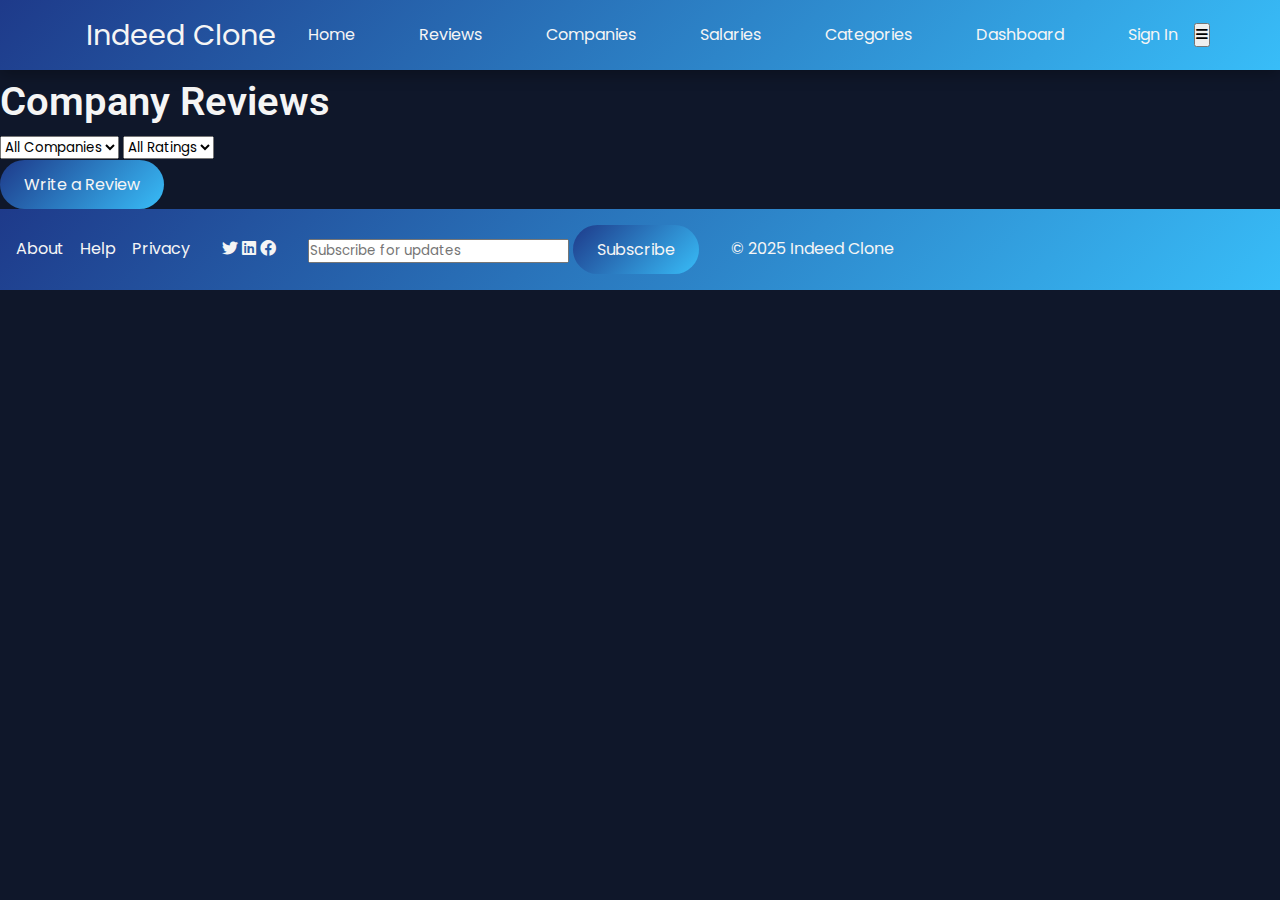
<file: reviews.html>
<!DOCTYPE html>
<html lang="en">
<head>
    <meta charset="UTF-8">
    <meta name="viewport" content="width=device-width, initial-scale=1.0">
    <title>Reviews - Indeed Clone</title>
    <link href="https://fonts.googleapis.com/css2?family=Poppins:wght@300;400;600&family=Roboto:wght@400;500;700&display=swap" rel="stylesheet">
    <link rel="stylesheet" href="https://cdnjs.cloudflare.com/ajax/libs/font-awesome/6.0.0/css/all.min.css">
    <link rel="stylesheet" href="css/reset.css">
    <link rel="stylesheet" href="css/base.css">
    <link rel="stylesheet" href="css/themes.css">
    <link rel="stylesheet" href="css/typography.css">
    <link rel="stylesheet" href="css/layout.css">
    <link rel="stylesheet" href="css/components.css">
    <link rel="stylesheet" href="css/pages.css">
    <link rel="stylesheet" href="css/modals.css">
    <link rel="stylesheet" href="css/widgets.css">
    <link rel="stylesheet" href="css/animations.css">
    <link rel="stylesheet" href="css/utilities.css">
    <link rel="stylesheet" href="css/responsive.css">
</head>
<body>
    <header class="header">
        <div class="logo">Indeed Clone</div>
        <nav class="nav">
            <a href="index.html" class="nav-link smooth-scroll">Home</a>
            <a href="#reviews" class="nav-link">Reviews</a>
            <a href="companies.html" class="nav-link">Companies</a>
            <a href="salaries.html" class="nav-link">Salaries</a>
            <a href="categories.html" class="nav-link">Categories</a>
            <a href="dashboard.html" class="nav-link">Dashboard</a>
            <a href="signin.html" class="nav-link btn-signin">Sign In</a>
            <div class="profile-dropdown">
                <button class="profile-btn"><i class="fas fa-user"></i></button>
                <div class="dropdown-content hidden">
                    <a href="#" onclick="logout()">Logout</a>
                    <a href="#" onclick="switchRole()">Switch Role</a>
                </div>
            </div>
        </nav>
        <button class="mobile-menu-toggle" aria-label="Toggle Menu"><i class="fas fa-bars"></i></button>
    </header>

    <section class="reviews">
        <h1>Company Reviews</h1>
        <div class="review-filter">
            <select id="company-filter" onchange="filterReviews()">
                <option value="all">All Companies</option>
            </select>
            <select id="rating-filter" onchange="filterReviews()">
                <option value="all">All Ratings</option>
                <option value="5">5 Stars</option>
                <option value="4">4 Stars</option>
                <option value="3">3 Stars</option>
                <option value="2">2 Stars</option>
                <option value="1">1 Star</option>
            </select>
        </div>
        <div class="review-list" id="review-list">
            <div class="loading-spinner hidden"><i class="fas fa-spinner fa-spin"></i> Loading...</div>
        </div>
        <button class="btn btn-primary" onclick="showReviewForm()">Write a Review</button>
    </section>

    <div class="modal hidden" id="review-form-modal">
        <div class="modal-content slide-in">
            <span class="close" onclick="closeModal('review-form-modal')">×</span>
            <h2>Write a Review</h2>
            <form id="review-form">
                <select id="review-company" required>
                    <option value="">Select Company</option>
                </select>
                <div class="rating-input">
                    <label for="review-rating">Rating:</label>
                    <select id="review-rating" required>
                        <option value="5">5 Stars</option>
                        <option value="4">4 Stars</option>
                        <option value="3">3 Stars</option>
                        <option value="2">2 Stars</option>
                        <option value="1">1 Star</option>
                    </select>
                </div>
                <textarea id="review-text" placeholder="Your review..." required></textarea>
                <button type="submit" class="btn btn-primary">Submit Review</button>
            </form>
        </div>
    </div>

    <footer class="footer">
        <div class="footer-content">
            <div class="footer-links">
                <a href="#about">About</a>
                <a href="#help">Help</a>
                <a href="#privacy">Privacy</a>
            </div>
            <div class="social-icons">
                <a href="#twitter"><i class="fab fa-twitter"></i></a>
                <a href="#linkedin"><i class="fab fa-linkedin"></i></a>
                <a href="#facebook"><i class="fab fa-facebook"></i></a>
            </div>
            <form class="newsletter">
                <input type="email" placeholder="Subscribe for updates" aria-label="Newsletter email">
                <button class="btn btn-primary">Subscribe</button>
            </form>
            <p>© 2025 Indeed Clone</p>
        </div>
    </footer>

    <button class="back-to-top hidden" onclick="scrollToTop()"><i class="fas fa-arrow-up"></i></button>

    <script src="js/script.js"></script>
</body>
</html>
</file>
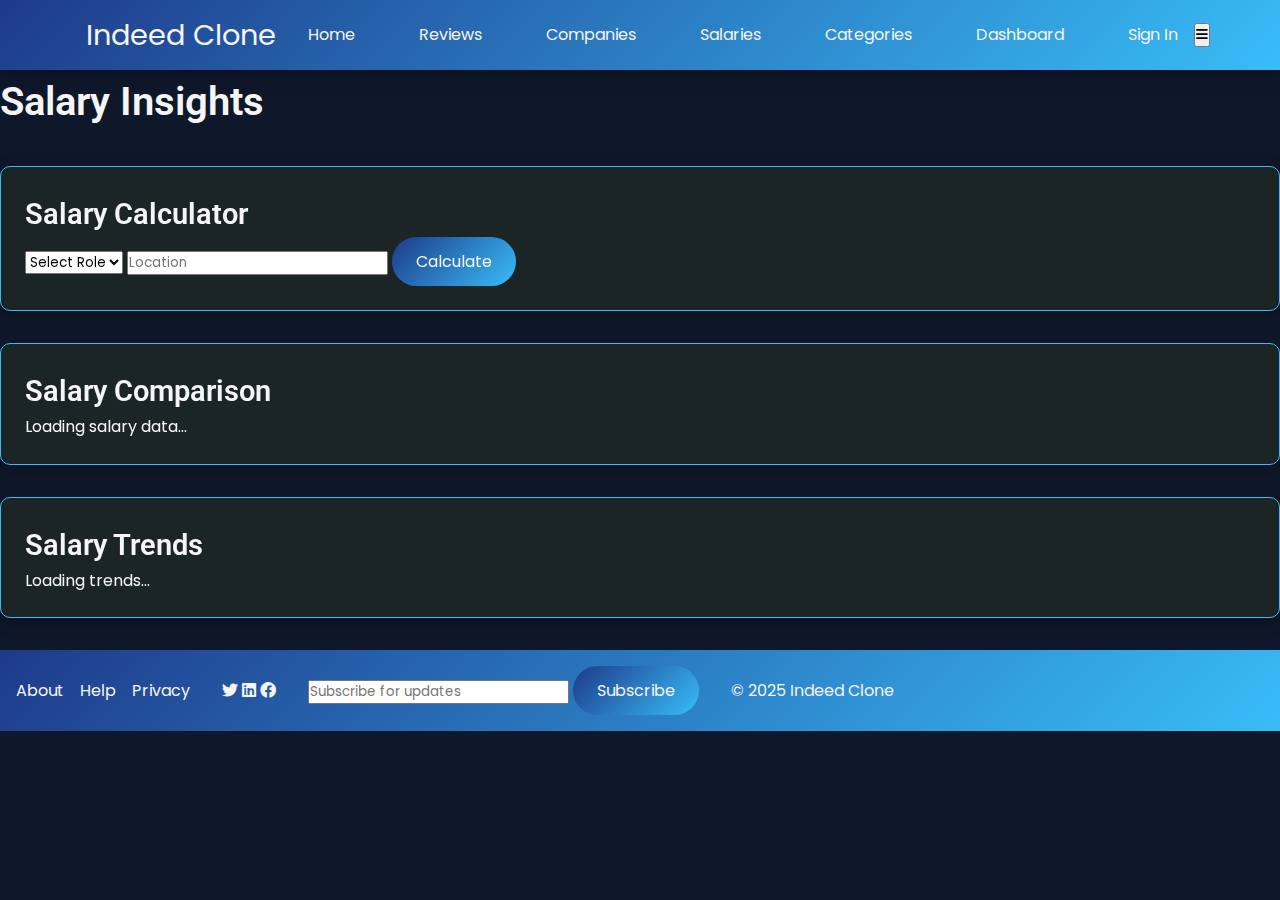
<file: salaries.html>
<!DOCTYPE html>
<html lang="en">
<head>
    <meta charset="UTF-8">
    <meta name="viewport" content="width=device-width, initial-scale=1.0">
    <title>Salaries - Indeed Clone</title>
    <link href="https://fonts.googleapis.com/css2?family=Poppins:wght@300;400;600&family=Roboto:wght@400;500;700&display=swap" rel="stylesheet">
    <link rel="stylesheet" href="https://cdnjs.cloudflare.com/ajax/libs/font-awesome/6.0.0/css/all.min.css">
    <link rel="stylesheet" href="css/reset.css">
    <link rel="stylesheet" href="css/base.css">
    <link rel="stylesheet" href="css/themes.css">
    <link rel="stylesheet" href="css/typography.css">
    <link rel="stylesheet" href="css/layout.css">
    <link rel="stylesheet" href="css/components.css">
    <link rel="stylesheet" href="css/pages.css">
    <link rel="stylesheet" href="css/modals.css">
    <link rel="stylesheet" href="css/widgets.css">
    <link rel="stylesheet" href="css/animations.css">
    <link rel="stylesheet" href="css/utilities.css">
    <link rel="stylesheet" href="css/responsive.css">
</head>
<body>
    <header class="header">
        <div class="logo">Indeed Clone</div>
        <nav class="nav">
            <a href="index.html" class="nav-link smooth-scroll">Home</a>
            <a href="reviews.html" class="nav-link">Reviews</a>
            <a href="companies.html" class="nav-link">Companies</a>
            <a href="#salaries" class="nav-link">Salaries</a>
            <a href="categories.html" class="nav-link">Categories</a>
            <a href="dashboard.html" class="nav-link">Dashboard</a>
            <a href="signin.html" class="nav-link btn-signin">Sign In</a>
            <div class="profile-dropdown">
                <button class="profile-btn"><i class="fas fa-user"></i></button>
                <div class="dropdown-content hidden">
                    <a href="#" onclick="logout()">Logout</a>
                    <a href="#" onclick="switchRole()">Switch Role</a>
                </div>
            </div>
        </nav>
        <button class="mobile-menu-toggle" aria-label="Toggle Menu"><i class="fas fa-bars"></i></button>
    </header>

    <section class="salaries">
        <h1>Salary Insights</h1>
        <div class="salary-calculator widget fade-in">
            <h2>Salary Calculator</h2>
            <form id="salary-calculator-form">
                <select id="salary-role" required>
                    <option value="">Select Role</option>
                </select>
                <input type="text" id="salary-location" placeholder="Location" required>
                <button type="submit" class="btn btn-primary">Calculate</button>
            </form>
            <div id="salary-result" class="hidden">
                <p>Estimated Salary: <strong>$0/year</strong></p>
            </div>
        </div>

        <div class="salary-comparison widget fade-in">
            <h2>Salary Comparison</h2>
            <div class="comparison-table" id="comparison-table">
                <p>Loading salary data...</p>
            </div>
        </div>

        <div class="salary-trends widget fade-in">
            <h2>Salary Trends</h2>
            <div id="salary-trends">
                <p>Loading trends...</p>
            </div>
        </div>
    </section>

    <footer class="footer">
        <div class="footer-content">
            <div class="footer-links">
                <a href="#about">About</a>
                <a href="#help">Help</a>
                <a href="#privacy">Privacy</a>
            </div>
            <div class="social-icons">
                <a href="#twitter"><i class="fab fa-twitter"></i></a>
                <a href="#linkedin"><i class="fab fa-linkedin"></i></a>
                <a href="#facebook"><i class="fab fa-facebook"></i></a>
            </div>
            <form class="newsletter">
                <input type="email" placeholder="Subscribe for updates" aria-label="Newsletter email">
                <button class="btn btn-primary">Subscribe</button>
            </form>
            <p>© 2025 Indeed Clone</p>
        </div>
    </footer>

    <button class="back-to-top hidden" onclick="scrollToTop()"><i class="fas fa-arrow-up"></i></button>

    <script src="js/script.js"></script>
</body>
</html>
</file>
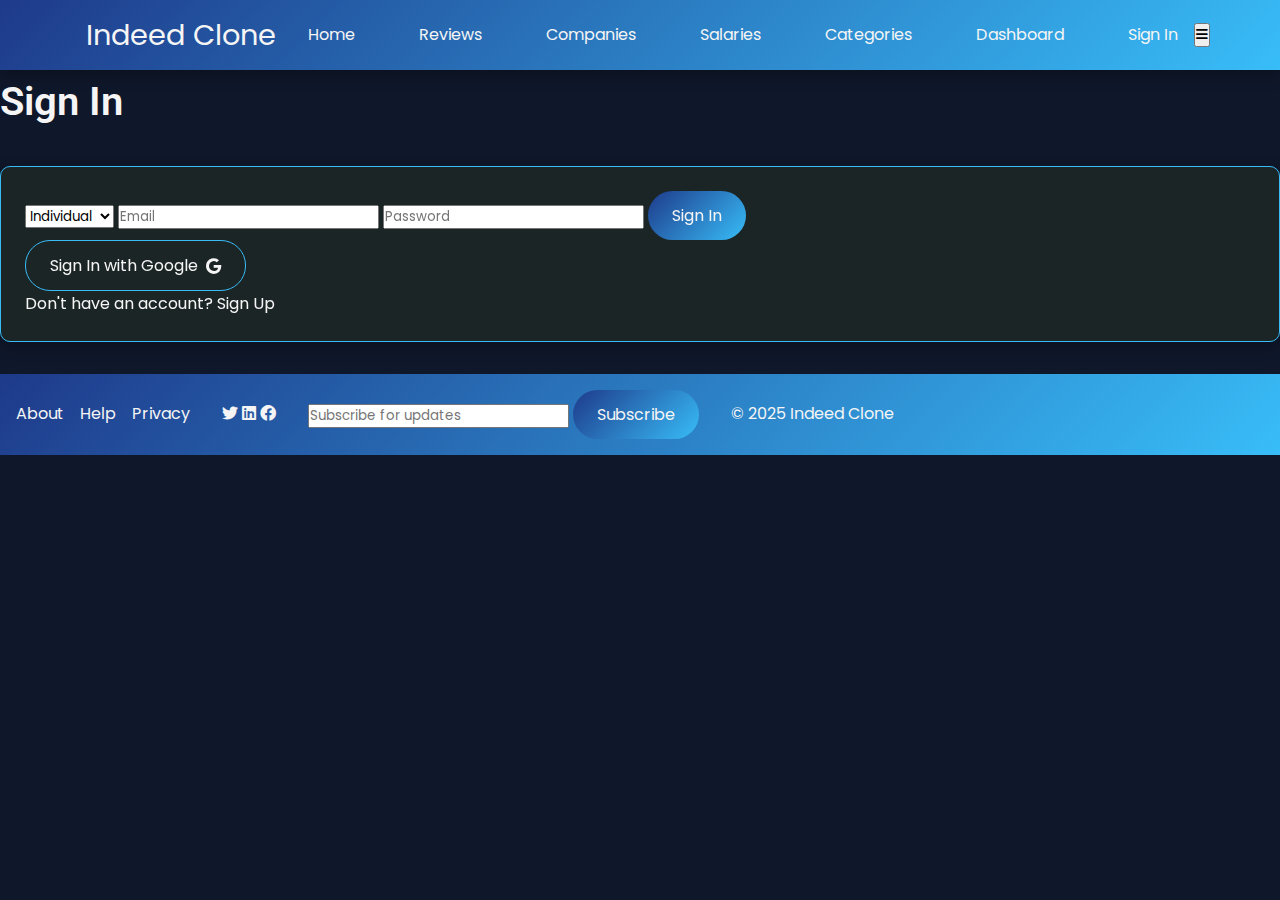
<file: signin.html>
<!DOCTYPE html>
<html lang="en">
<head>
    <meta charset="UTF-8">
    <meta name="viewport" content="width=device-width, initial-scale=1.0">
    <title>Sign In - Indeed Clone</title>
    <link href="https://fonts.googleapis.com/css2?family=Poppins:wght@300;400;600&family=Roboto:wght@400;500;700&display=swap" rel="stylesheet">
    <link rel="stylesheet" href="https://cdnjs.cloudflare.com/ajax/libs/font-awesome/6.0.0/css/all.min.css">
    <link rel="stylesheet" href="css/reset.css">
    <link rel="stylesheet" href="css/base.css">
    <link rel="stylesheet" href="css/themes.css">
    <link rel="stylesheet" href="css/typography.css">
    <link rel="stylesheet" href="css/layout.css">
    <link rel="stylesheet" href="css/components.css">
    <link rel="stylesheet" href="css/pages.css">
    <link rel="stylesheet" href="css/modals.css">
    <link rel="stylesheet" href="css/widgets.css">
    <link rel="stylesheet" href="css/animations.css">
    <link rel="stylesheet" href="css/utilities.css">
    <link rel="stylesheet" href="css/responsive.css">
</head>
<body>
    <header class="header">
        <div class="logo">Indeed Clone</div>
        <nav class="nav">
            <a href="index.html" class="nav-link smooth-scroll">Home</a>
            <a href="reviews.html" class="nav-link">Reviews</a>
            <a href="companies.html" class="nav-link">Companies</a>
            <a href="salaries.html" class="nav-link">Salaries</a>
            <a href="categories.html" class="nav-link">Categories</a>
            <a href="dashboard.html" class="nav-link">Dashboard</a>
            <a href="signin.html" class="nav-link btn-signin">Sign In</a>
            <div class="profile-dropdown">
                <button class="profile-btn"><i class="fas fa-user"></i></button>
                <div class="dropdown-content hidden">
                    <a href="#" onclick="logout()">Logout</a>
                    <a href="#" onclick="switchRole()">Switch Role</a>
                </div>
            </div>
        </nav>
        <button class="mobile-menu-toggle" aria-label="Toggle Menu"><i class="fas fa-bars"></i></button>
    </header>

    <section class="signin">
        <h1>Sign In</h1>
        <div class="auth-form widget fade-in">
            <form id="signin-form">
                <select id="user-role" required>
                    <option value="individual">Individual</option>
                    <option value="company">Company</option>
                </select>
                <input type="email" id="signin-email" placeholder="Email" required>
                <input type="password" id="signin-password" placeholder="Password" required>
                <button type="submit" class="btn btn-primary">Sign In</button>
            </form>
            <button class="btn btn-secondary" onclick="socialLogin('google')">Sign In with Google <i class="fab fa-google"></i></button>
            <p>Don't have an account? <a href="#" onclick="showSignupForm()">Sign Up</a></p>
        </div>

        <div class="auth-form widget fade-in hidden" id="signup-form-container">
            <h2>Sign Up</h2>
            <form id="signup-form">
                <select id="signup-role" required>
                    <option value="individual">Individual</option>
                    <option value="company">Company</option>
                </select>
                <input type="text" id="signup-name" placeholder="Name" required>
                <input type="email" id="signup-email" placeholder="Email" required>
                <input type="password" id="signup-password" placeholder="Password" required>
                <button type="submit" class="btn btn-primary">Sign Up</button>
            </form>
            <p>Already have an account? <a href="#" onclick="showSigninForm()">Sign In</a></p>
        </div>
    </section>

    <footer class="footer">
        <div class="footer-content">
            <div class="footer-links">
                <a href="#about">About</a>
                <a href="#help">Help</a>
                <a href="#privacy">Privacy</a>
            </div>
            <div class="social-icons">
                <a href="#twitter"><i class="fab fa-twitter"></i></a>
                <a href="#linkedin"><i class="fab fa-linkedin"></i></a>
                <a href="#facebook"><i class="fab fa-facebook"></i></a>
            </div>
            <form class="newsletter">
                <input type="email" placeholder="Subscribe for updates" aria-label="Newsletter email">
                <button class="btn btn-primary">Subscribe</button>
            </form>
            <p>© 2025 Indeed Clone</p>
        </div>
    </footer>

    <button class="back-to-top hidden" onclick="scrollToTop()"><i class="fas fa-arrow-up"></i></button>

    <script src="js/script.js"></script>
</body>
</html>
</file>
<file: css/base.css>
:root {
    --primary-color: #1E3A8A; /* Deep Blue */
    --secondary-color: #F5F5F5; /* Soft White */
    --accent-color: #38BDF8; /* Sky Blue */
    --bg-color: #0F172A; /* Dark Navy */
    --card-bg: #1C2526; /* Light Navy */
    --shadow: 0 4px 15px rgba(0, 0, 0, 0.3);
    --gradient: linear-gradient(135deg, #1E3A8A, #38BDF8); /* Deep Blue to Sky Blue */
    --glass-bg: rgba(245, 245, 245, 0.1); /* Soft White with transparency */
}

body {
    background-color: var(--bg-color);
    color: var(--secondary-color);
    line-height: 1.6;
    overflow-x: hidden;
}

a {
    color: var(--secondary-color);
    text-decoration: none;
}

a:hover {
    text-decoration: underline;
    color: var(--accent-color);
}
</file>
<file: css/themes.css>
body {
    --primary-color: #1E3A8A;
    --secondary-color: #F5F5F5;
    --accent-color: #38BDF8;
    --bg-color: #0F172A;
    --card-bg: #1C2526;
    --shadow: 0 4px 15px rgba(0, 0, 0, 0.3);
    --gradient: linear-gradient(135deg, #1E3A8A, #38BDF8);
    --glass-bg: rgba(245, 245, 245, 0.1);
}

body .widget,
body .job-card,
body .filters,
body .job-listings {
    background: var(--card-bg);
    color: var(--secondary-color);
    border-color: var(--accent-color);
}

body .carousel-item,
body .tag {
    background: var(--primary-color);
    color: var(--secondary-color);
}
</file>
<file: css/typography.css>
body {
    font-family: 'Poppins', sans-serif;
}

h1, h2, h3 {
    font-family: 'Roboto', sans-serif;
    font-weight: 600;
}

h1 { font-size: 2.5rem; }
h2 { font-size: 1.8rem; }
h3 { font-size: 1.4rem; }

p, a, input, select, button {
    font-family: 'Poppins', sans-serif;
    font-weight: 400;
}

.nav-link {
    color: var(--dark-text);
    font-size: 1rem;
    padding: 0.5rem 1rem;
    transition: all 0.3s ease;
}

.nav-link:hover {
    background: rgba(255, 255, 255, 0.2);
    border-radius: 20px;
    color: #fff;
}
</file>
<file: css/layout.css>
.header {
    background: var(--gradient);
    color: var(--secondary-color);
    padding: 1rem 2rem;
    display: flex;
    justify-content: center;
    align-items: center;
    box-shadow: var(--shadow);
    position: sticky;
    top: 0;
    z-index: 100;
    transition: all 0.3s ease;
    height: 70px;
}

.header.scrolled {
    padding: 0.5rem 1.5rem;
    height: 50px;
}

.logo {
    font-size: 1.5rem;
    display: flex;
    align-items: center;
    gap: 0.5rem;
    margin: 0 1rem;
}

.nav {
    display: flex;
    gap: 1.5rem;
    align-items: center;
}

.profile-dropdown {
    position: relative;
}

.profile-btn {
    background: transparent;
    border: none;
    color: var(--secondary-color);
    font-size: 1.2rem;
    cursor: pointer;
}

.dropdown-content {
    position: absolute;
    top: 100%;
    right: 0;
    background: var(--primary-color);
    border-radius: 5px;
    box-shadow: var(--shadow);
    padding: 0.5rem;
    z-index: 100;
}

.dropdown-content a {
    display: block;
    padding: 0.5rem 1rem;
    color: var(--secondary-color);
}

.dropdown-content a:hover {
    background: var(--accent-color);
}

.main-container {
    display: grid;
    grid-template-columns: 1fr 3fr;
    gap: 2rem;
    max-width: 1400px;
    margin: 2rem auto;
    padding: 0 2rem;
}

.footer {
    background: var(--gradient);
    color: var(--secondary-color);
    padding: 1rem;
    text-align: center;
    display: flex;
    justify-content: space-between;
    align-items: center;
    flex-wrap: wrap;
    gap: 1rem;
}

.footer-content {
    display: flex;
    align-items: center;
    gap: 2rem;
}

.footer-links {
    display: flex;
    gap: 1rem;
}

.notification {
    position: fixed;
    top: 80px;
    right: 20px;
    background: var(--card-bg);
    color: var(--secondary-color);
    padding: 1rem;
    border-radius: 5px;
    box-shadow: var(--shadow);
    display: flex;
    align-items: center;
    gap: 1rem;
    z-index: 99;
}

.notification button {
    background: transparent;
    border: none;
    color: var(--secondary-color);
    cursor: pointer;
}
</file>
<file: css/components.css>
.btn {
    padding: 0.75rem 1.5rem;
    border-radius: 25px;
    font-size: 1rem;
    cursor: pointer;
    transition: all 0.3s ease;
    display: inline-flex;
    align-items: center;
    gap: 0.5rem;
    background: var(--gradient);
    color: var(--secondary-color);
    border: none;
}

.btn:hover {
    background: var(--accent-color);
    transform: scale(1.05);
}

.btn-secondary {
    background: transparent;
    color: var(--secondary-color);
    border: 1px solid var(--accent-color);
}

.btn-secondary:hover {
    background: var(--glass-bg);
    transform: scale(1.05);
}

.job-card {
    background: var(--card-bg);
    backdrop-filter: blur(10px);
    border-radius: 10px;
    padding: 1.5rem;
    box-shadow: var(--shadow);
    transition: transform 0.3s ease;
    border: 1px solid var(--accent-color);
    color: var(--secondary-color);
}

.job-card:hover {
    transform: translateY(-5px);
    border-color: var(--secondary-color);
}

.job-card.featured {
    border-left: 5px solid var(--accent-color);
}

.tags {
    display: flex;
    gap: 0.5rem;
    flex-wrap: wrap;
    margin-top: 0.5rem;
}

.tag {
    background: var(--primary-color);
    color: var(--secondary-color);
    padding: 0.3rem 0.6rem;
    border-radius: 15px;
    font-size: 0.8rem;
}

.back-to-top {
    position: fixed;
    bottom: 20px;
    right: 20px;
    background: var(--accent-color);
    color: var(--secondary-color);
    border: none;
    border-radius: 50%;
    width: 50px;
    height: 50px;
    display: flex;
    justify-content: center;
    align-items: center;
    cursor: pointer;
    transition: all 0.3s ease;
}

.back-to-top:hover {
    background: var(--primary-color);
    transform: scale(1.1);
}
</file>
<file: css/pages.css>
let jobs = JSON.parse(localStorage.getItem('jobs')) || [];
let currentUser = localStorage.getItem('currentUser') || null;
let userRole = localStorage.getItem('userRole') || 'individual';
let savedJobs = JSON.parse(localStorage.getItem('savedJobs')) || [];
let applications = JSON.parse(localStorage.getItem('applications')) || [];
let reviews = JSON.parse(localStorage.getItem('reviews')) || [];
let companies = JSON.parse(localStorage.getItem('companies')) || [];
let followedCompanies = JSON.parse(localStorage.getItem('followedCompanies')) || [];
const JOBS_PER_PAGE = 5;
let currentPage = 1;
const suggestions = ["tech", "healthcare", "finance", "developer", "nurse", "new york", "remote"];

document.addEventListener('DOMContentLoaded', () => {
    updateUserStatus();
    renderJobs();
    renderFeaturedJobs();
    renderApplications();
    renderSavedJobs();
    renderReviews();
    renderCompanies();
    setupMobileMenu();
    setupFilterToggle();
    setupProfileDropdown();
    setupBackToTop();
    showNotification();
    setupForms();
    window.addEventListener('scroll', handleScroll);
    populateFilters();
});

function setupMobileMenu() {
    const toggle = document.querySelector('.mobile-menu-toggle');
    const nav = document.querySelector('.nav');
    toggle.addEventListener('click', () => {
        nav.classList.toggle('active');
    });
    document.addEventListener('click', (e) => {
        if (!nav.contains(e.target) && !toggle.contains(e.target) && nav.classList.contains('active')) {
            nav.classList.remove('active');
        }
    });
}

function setupFilterToggle() {
    const toggle = document.querySelector('.toggle-filters');
    const content = document.querySelector('.filter-content');
    if (toggle) {
        toggle.addEventListener('click', () => {
            content.classList.toggle('active');
        });
    }
}

function setupProfileDropdown() {
    const profileBtn = document.querySelector('.profile-btn');
    const dropdown = document.querySelector('.dropdown-content');
    if (profileBtn) {
        profileBtn.addEventListener('click', () => {
            dropdown.classList.toggle('hidden');
        });
        document.addEventListener('click', (e) => {
            if (!profileBtn.contains(e.target) && !dropdown.contains(e.target)) {
                dropdown.classList.add('hidden');
            }
        });
    }
}

function setupBackToTop() {
    const backToTop = document.querySelector('.back-to-top');
    window.addEventListener('scroll', () => {
        if (window.scrollY > 300) {
            backToTop.classList.remove('hidden');
        } else {
            backToTop.classList.add('hidden');
        }
    });
}

function setupForms() {
    const signinForm = document.getElementById('signin-form');
    const signupForm = document.getElementById('signup-form');
    const reviewForm = document.getElementById('review-form');
    const jobForm = document.getElementById('job-form');
    const companyForm = document.getElementById('company-form');
    const salaryForm = document.getElementById('salary-calculator-form');

    if (signinForm) {
        signinForm.addEventListener('submit', (e) => {
            e.preventDefault();
            const role = document.getElementById('user-role').value;
            const email = document.getElementById('signin-email').value;
            const password = document.getElementById('signin-password').value;
            const users = JSON.parse(localStorage.getItem('users')) || {};
            if (users[email] && users[email].password === password) {
                currentUser = email;
                userRole = users[email].role;
                localStorage.setItem('currentUser', currentUser);
                localStorage.setItem('userRole', userRole);
                updateUserStatus();
                window.location.href = 'index.html';
            } else {
                alert('Invalid credentials!');
            }
        });
    }

    if (signupForm) {
        signupForm.addEventListener('submit', (e) => {
            e.preventDefault();
            const role = document.getElementById('signup-role').value;
            const name = document.getElementById('signup-name').value;
            const email = document.getElementById('signup-email').value;
            const password = document.getElementById('signup-password').value;
            const users = JSON.parse(localStorage.getItem('users')) || {};
            if (!users[email]) {
                users[email] = { password, name, role };
                localStorage.setItem('users', JSON.stringify(users));
                currentUser = email;
                userRole = role;
                localStorage.setItem('currentUser', currentUser);
                localStorage.setItem('userRole', userRole);
                updateUserStatus();
                window.location.href = 'index.html';
            } else {
                alert('Email already exists!');
            }
        });
    }

    if (reviewForm) {
        reviewForm.addEventListener('submit', (e) => {
            e.preventDefault();
            if (!currentUser) {
                alert('Please sign in to submit a review!');
                return;
            }
            const review = {
                id: Date.now(),
                company: document.getElementById('review-company').value,
                rating: parseInt(document.getElementById('review-rating').value),
                text: document.getElementById('review-text').value,
                author: currentUser.split('@')[0],
                timestamp: new Date().toISOString()
            };
            reviews.push(review);
            localStorage.setItem('reviews', JSON.stringify(reviews));
            closeModal('review-form-modal');
            renderReviews();
            populateFilters();
        });
    }

    if (jobForm) {
        jobForm.addEventListener('submit', (e) => {
            e.preventDefault();
            if (!currentUser || userRole !== 'company') {
                alert('Only companies can post jobs! Please sign in as a company.');
                return;
            }
            const job = {
                id: Date.now(),
                title: document.getElementById('job-title').value,
                company: document.getElementById('job-company').value,
                location: document.getElementById('job-location').value,
                salary: document.getElementById('job-salary').value,
                tags: [document.getElementById('job-category').value],
                featured: false,
                description: document.getElementById('job-description').value,
                experience: document.getElementById('job-experience').value,
                type: document.getElementById('job-type').value,
                remote: document.getElementById('job-remote').checked,
                companyId: currentUser,
                timestamp: new Date().toISOString()
            };
            jobs.push(job);
            localStorage.setItem('jobs', JSON.stringify(jobs));
            closeModal('post-job-modal');
            renderJobs();
            showNotification(`New job posted: ${job.title} at ${job.company}!`);
        });
    }

    if (companyForm) {
        companyForm.addEventListener('submit', (e) => {
            e.preventDefault();
            if (!currentUser || userRole !== 'company') {
                alert('Only companies can add company profiles!');
                return;
            }
            const company = {
                id: Date.now(),
                name: document.getElementById('company-name').value,
                description: document.getElementById('company-description').value,
                positions: parseInt(document.getElementById('company-positions').value),
                companyId: currentUser,
                timestamp: new Date().toISOString()
            };
            companies.push(company);
            localStorage.setItem('companies', JSON.stringify(companies));
            closeModal('company-form-modal');
            renderCompanies();
            populateFilters();
        });
    }

    if (salaryForm) {
        salaryForm.addEventListener('submit', (e) => {
            e.preventDefault();
            const role = document.getElementById('salary-role').value;
            const location = document.getElementById('salary-location').value;
            const result = document.getElementById('salary-result');
            const salaryData = {
                'web-developer': { 'new york': 80000, 'boston': 75000 },
                'nurse': { 'new york': 90000, 'boston': 85000 },
                'financial-analyst': { 'new york': 85000, 'boston': 80000 }
            };
            const estimatedSalary = salaryData[role] && salaryData[role][location.toLowerCase()] || 0;
            result.classList.remove('hidden');
            result.innerHTML = `<p>Estimated Salary: <strong>$${estimatedSalary}/year</strong></p>`;
        });
    }
}

function scrollToTop() {
    window.scrollTo({ top: 0, behavior: 'smooth' });
}

function showNotification(message) {
    const notification = document.querySelector('.notification');
    if (notification) {
        notification.querySelector('p').textContent = message;
        notification.classList.remove('hidden');
        setTimeout(() => {
            notification.classList.add('hidden');
        }, 5000);
    }
}

function closeNotification() {
    const notification = document.querySelector('.notification');
    notification.classList.add('hidden');
}

function handleScroll() {
    const header = document.querySelector('.header');
    if (window.scrollY > 50) header.classList.add('scrolled');
    else header.classList.remove('scrolled');
}

function updateUserStatus() {
    const signinBtn = document.querySelector('.btn-signin');
    const profileDropdown = document.querySelector('.profile-dropdown');
    const userName = document.getElementById('user-name');
    const userEmail = document.getElementById('user-email');
    const userRoleElement = document.getElementById('user-role');
    const users = JSON.parse(localStorage.getItem('users')) || {};
    if (currentUser) {
        signinBtn.classList.add('hidden');
        profileDropdown.classList.remove('hidden');
        if (userName && userEmail && userRoleElement) {
            userName.textContent = users[currentUser].name || currentUser.split('@')[0];
            userEmail.textContent = currentUser;
            userRoleElement.textContent = userRole.charAt(0).toUpperCase() + userRole.slice(1);
        }
    } else {
        signinBtn.classList.remove('hidden');
        profileDropdown.classList.add('hidden');
        if (userName && userEmail && userRoleElement) {
            userName.textContent = 'Guest';
            userEmail.textContent = 'guest@example.com';
            userRoleElement.textContent = 'Individual';
        }
    }
}

function socialLogin(provider) {
    currentUser = provider + 'user@example.com';
    userRole = 'individual';
    localStorage.setItem('currentUser', currentUser);
    localStorage.setItem('userRole', userRole);
    updateUserStatus();
    window.location.href = 'index.html';
}

function showLoginModal() {
    window.location.href = 'signin.html';
}

function showPostJobModal() {
    if (!currentUser || userRole !== 'company') {
        alert('Only companies can post jobs! Please sign in as a company.');
        window.location.href = 'signin.html';
        return;
    }
    const modal = document.getElementById('post-job-modal');
    modal.classList.remove('hidden');
}

function showReviewForm() {
    if (!currentUser) {
        alert('Please sign in to submit a review!');
        window.location.href = 'signin.html';
        return;
    }
    const modal = document.getElementById('review-form-modal');
    populateCompanyDropdown();
    modal.classList.remove('hidden');
}

function showSigninForm() {
    document.querySelector('.auth-form').classList.remove('hidden');
    document.getElementById('signup-form-container').classList.add('hidden');
}

function showSignupForm() {
    document.querySelector('.auth-form').classList.add('hidden');
    document.getElementById('signup-form-container').classList.remove('hidden');
}

function showCompanyForm() {
    if (!currentUser || userRole !== 'company') {
        alert('Only companies can add company profiles!');
        window.location.href = 'signin.html';
        return;
    }
    const modal = document.getElementById('company-form-modal');
    modal.classList.remove('hidden');
}

function showJobDetails(id) {
    const job = jobs.find(j => j.id === id);
    if (!job) return;
    const modal = document.getElementById('job-details-modal');
    const content = document.getElementById('job-details-content');
    content.innerHTML = `
        <h2>${job.title}</h2>
        <p>${job.company} - ${job.location}</p>
        <p>${job.salary}</p>
        <p>${job.description}</p>
        <div class="tags">${job.tags.map(tag => `<span class="tag"><i class="fas fa-tag"></i> ${tag}</span>`).join('')}</div>
        <button class="btn btn-secondary mt-20" onclick="saveJob(${job.id})">${savedJobs.includes(job.id) ? 'Unsave Job' : 'Save Job'}</button>
    `;
    content.dataset.jobId = id;
    modal.classList.remove('hidden');
}

function saveJob(id) {
    if (!currentUser) {
        alert('Please sign in to save jobs!');
        window.location.href = 'signin.html';
        return;
    }
    const index = savedJobs.indexOf(id);
    if (index === -1) {
        savedJobs.push(id);
        alert('Job saved!');
    } else {
        savedJobs.splice(index, 1);
        alert('Job unsaved!');
    }
    localStorage.setItem('savedJobs', JSON.stringify(savedJobs));
    showJobDetails(id);
    renderSavedJobs();
}

function closeModal(id) {
    document.getElementById(id).classList.add('hidden');
}

document.getElementById('apply-form').addEventListener('submit', (e) => {
    e.preventDefault();
    if (!currentUser) {
        alert('Please sign in to apply!');
        window.location.href = 'signin.html';
        return;
    }
    const jobId = parseInt(document.getElementById('job-details-content').dataset.jobId);
    const application = {
        id: Date.now(),
        jobId,
        userId: currentUser,
        name: document.getElementById('applicant-name').value,
        email: document.getElementById('applicant-email').value,
        status: 'Pending',
        timestamp: new Date().toISOString()
    };
    applications.push(application);
    localStorage.setItem('applications', JSON.stringify(applications));
    alert('Application submitted!');
    closeModal('job-details-modal');
    renderApplications();
});

document.getElementById('job-form').addEventListener('submit', (e) => {
    e.preventDefault();
    if (!currentUser || userRole !== 'company') {
        alert('Only companies can post jobs! Please sign in as a company.');
        window.location.href = 'signin.html';
        return;
    }
    const job = {
        id: Date.now(),
        title: document.getElementById('job-title').value,
        company: document.getElementById('job-company').value,
        location: document.getElementById('job-location').value,
        salary: document.getElementById('job-salary').value,
        tags: [document.getElementById('job-category').value],
        featured: false,
        description: document.getElementById('job-description').value,
        experience: document.getElementById('job-experience').value,
        type: document.getElementById('job-type').value,
        remote: document.getElementById('job-remote').checked,
        companyId: currentUser,
        timestamp: new Date().toISOString()
    };
    jobs.push(job);
    localStorage.setItem('jobs', JSON.stringify(jobs));
    closeModal('post-job-modal');
    renderJobs();
    showNotification(`New job posted: ${job.title} at ${job.company}!`);
});

document.getElementById('company-form').addEventListener('submit', (e) => {
    e.preventDefault();
    if (!currentUser || userRole !== 'company') {
        alert('Only companies can add company profiles!');
        window.location.href = 'signin.html';
        return;
    }
    const company = {
        id: Date.now(),
        name: document.getElementById('company-name').value,
        description: document.getElementById('company-description').value,
        positions: parseInt(document.getElementById('company-positions').value),
        companyId: currentUser,
        timestamp: new Date().toISOString()
    };
    companies.push(company);
    localStorage.setItem('companies', JSON.stringify(companies));
    closeModal('company-form-modal');
    renderCompanies();
    populateFilters();
});

function renderJobs() {
    const jobsGrid = document.getElementById('jobs-grid');
    const spinner = jobsGrid.querySelector('.loading-spinner');
    spinner.classList.remove('hidden');
    jobsGrid.style.opacity = '0.5';
    setTimeout(() => {
        spinner.classList.add('hidden');
        jobsGrid.style.opacity = '1';
        const filteredJobs = filterJobs();
        const start = (currentPage - 1) * JOBS_PER_PAGE;
        const end = start + JOBS_PER_PAGE;
        const paginatedJobs = filteredJobs.slice(start, end);

        jobsGrid.innerHTML = paginatedJobs.map(job => `
            <div class="job-card fade-in ${job.featured ? 'featured' : ''}">
                <h3>${job.title}</h3>
                <p>${job.company} - ${job.location}</p>
                <p>${job.salary}</p>
                <div class="tags">${job.tags.map(tag => `<span class="tag"><i class="fas fa-tag"></i> ${tag}</span>`).join('')}</div>
                <button class="btn btn-primary mt-20" onclick="showJobDetails(${job.id})">View Details</button>
            </div>
        `).join('') || '<p>No jobs found.</p>';
        updatePagination(filteredJobs.length);
        updateSuggestions();
    }, 1000);
}

function renderFeaturedJobs() {
    const featuredJobs = jobs.filter(job => job.featured);
    const carousel = document.getElementById('featured-jobs-carousel');
    carousel.innerHTML = featuredJobs.map(job => `
        <div class="carousel-item">
            <h3>${job.title}</h3>
            <p>${job.company}</p>
        </div>
    `).join('');
}

function renderApplications() {
    const applicationsList = document.getElementById('applications-list');
    applicationsList.innerHTML = applications.length === 0 ? '<p>No applications yet.</p>' : applications.map(app => {
        const job = jobs.find(j => j.id === app.jobId);
        return job ? `
            <div class="application-item">
                <p><strong>${job.title}</strong> at ${job.company}</p>
                <p>Status: ${app.status}</p>
                <button class="btn btn-secondary mt-20" onclick="updateApplicationStatus(${app.id}, 'Reviewed')">Mark Reviewed</button>
            </div>
        ` : '';
    }).join('');
}

function updateApplicationStatus(appId, status) {
    const appIndex = applications.findIndex(a => a.id === appId);
    if (appIndex !== -1) {
        applications[appIndex].status = status;
        localStorage.setItem('applications', JSON.stringify(applications));
        renderApplications();
    }
}

function renderSavedJobs() {
    const savedJobsList = document.getElementById('saved-jobs-list');
    if (!savedJobsList) return;
    savedJobsList.innerHTML = savedJobs.length === 0 ? '<p>No saved jobs yet.</p>' : savedJobs.map(jobId => {
        const job = jobs.find(j => j.id === jobId);
        return job ? `
            <div class="job-card fade-in">
                <h3>${job.title}</h3>
                <p>${job.company} - ${job.location}</p>
                <p>${job.salary}</p>
                <div class="tags">${job.tags.map(tag => `<span class="tag"><i class="fas fa-tag"></i> ${tag}</span>`).join('')}</div>
                <button class="btn btn-primary mt-20" onclick="showJobDetails(${job.id})">View Details</button>
                <button class="btn btn-secondary mt-20" onclick="saveJob(${job.id})">Unsave</button>
            </div>
        ` : '';
    }).join('');
}

function renderReviews() {
    const reviewList = document.getElementById('review-list');
    if (!reviewList) return;
    const companyFilter = document.getElementById('company-filter').value;
    const ratingFilter = document.getElementById('rating-filter').value;
    const spinner = reviewList.querySelector('.loading-spinner');
    spinner.classList.remove('hidden');
    reviewList.style.opacity = '0.5';
    setTimeout(() => {
        spinner.classList.add('hidden');
        reviewList.style.opacity = '1';
        const filteredReviews = reviews.filter(review => {
            const companyMatch = companyFilter === 'all' || review.company === companyFilter;
            const ratingMatch = ratingFilter === 'all' || review.rating === parseInt(ratingFilter);
            return companyMatch && ratingMatch;
        });
        reviewList.innerHTML = filteredReviews.map(review => `
            <div class="review-card fade-in">
                <h2>${review.company.charAt(0).toUpperCase() + review.company.slice(1)}</h2>
                <div class="rating">
                    ${Array(review.rating).fill('<i class="fas fa-star"></i>').join('')}${Array(5 - review.rating).fill('<i class="far fa-star"></i>').join('')}
                </div>
                <p>"${review.text}"</p>
                <span>— ${review.author}</span>
            </div>
        `).join('') || '<p>No reviews found.</p>';
    }, 1000);
}

function filterReviews() {
    renderReviews();
}

function renderCompanies() {
    const companyGrid = document.getElementById('company-grid');
    if (!companyGrid) return;
    const spinner = companyGrid.querySelector('.loading-spinner');
    spinner.classList.remove('hidden');
    companyGrid.style.opacity = '0.5';
    setTimeout(() => {
        spinner.classList.add('hidden');
        companyGrid.style.opacity = '1';
        const query = document.getElementById('company-search') ? document.getElementById('company-search').value.toLowerCase() : '';
        const filteredCompanies = companies.filter(company => company.name.toLowerCase().includes(query));
        companyGrid.innerHTML = filteredCompanies.map(company => `
            <div class="company-card fade-in">
                <h2>${company.name}</h2>
                <p>${company.description}</p>
                <p><strong>Open Positions:</strong> ${company.positions}</p>
                <button class="btn btn-primary" onclick="followCompany('${company.id}')">${followedCompanies.includes(company.id) ? 'Unfollow' : 'Follow'}</button>
            </div>
        `).join('') || '<p>No companies found.</p>';
    }, 1000);
}

function filterCompanies() {
    renderCompanies();
}

function followCompany(companyId) {
    if (!currentUser) {
        alert('Please sign in to follow companies!');
        window.location.href = 'signin.html';
        return;
    }
    const index = followedCompanies.indexOf(companyId);
    if (index === -1) {
        followedCompanies.push(companyId);
        alert('Followed company!');
    } else {
        followedCompanies.splice(index, 1);
        alert('Unfollowed company!');
    }
    localStorage.setItem('followedCompanies', JSON.stringify(followedCompanies));
    renderCompanies();
}

function populateFilters() {
    const companyFilter = document.getElementById('company-filter');
    const reviewCompany = document.getElementById('review-company');
    if (companyFilter && reviewCompany) {
        const uniqueCompanies = [...new Set(companies.map(c => c.name))];
        companyFilter.innerHTML = '<option value="all">All Companies</option>' + uniqueCompanies.map(c => `<option value="${c.toLowerCase()}">${c}</option>`).join('');
        reviewCompany.innerHTML = '<option value="">Select Company</option>' + uniqueCompanies.map(c => `<option value="${c.toLowerCase()}">${c}</option>`).join('');
    }
    const salaryRole = document.getElementById('salary-role');
    if (salaryRole) {
        const uniqueRoles = [...new Set(jobs.map(j => j.title.toLowerCase()))];
        salaryRole.innerHTML = '<option value="">Select Role</option>' + uniqueRoles.map(r => `<option value="${r}">${r.charAt(0).toUpperCase() + r.slice(1)}</option>`).join('');
    }
}

function filterJobs() {
    const query = document.getElementById('hero-search').value.toLowerCase();
    const heroCategory = document.getElementById('hero-category-filter').value;
    const category = document.getElementById('category-filter').value;
    const location = document.getElementById('location-filter').value.toLowerCase();
    const salary = parseInt(document.getElementById('salary-range').value);
    const remote = document.getElementById('remote-filter').checked;
    const experience = document.getElementById('experience-filter') ? document.getElementById('experience-filter').value : 'all';
    const jobType = document.getElementById('job-type-filter') ? document.getElementById('job-type-filter').value : 'all';

    return jobs.filter(job => {
        const salaryMatch = !job.salary || parseInt(job.salary.replace(/\D/g, '')) * 1000 >= salary;
        const categoryMatch = (category === 'all' && heroCategory === 'all') || job.tags.includes(category) || job.tags.includes(heroCategory);
        const locationMatch = !location || job.location.toLowerCase().includes(location);
        const remoteMatch = !remote || job.remote;
        const searchMatch = !query || job.title.toLowerCase().includes(query) || job.company.toLowerCase().includes(query);
        const experienceMatch = experience === 'all' || job.experience.toLowerCase() === experience;
        const typeMatch = jobType === 'all' || job.type.toLowerCase() === jobType;
        return salaryMatch && categoryMatch && locationMatch && remoteMatch && searchMatch && experienceMatch && typeMatch;
    });
}

function updatePagination(totalJobs) {
    const totalPages = Math.ceil(totalJobs / JOBS_PER_PAGE);
    const pagination = document.getElementById('pagination');
    pagination.innerHTML = '';
    for (let i = 1; i <= totalPages; i++) {
        const btn = document.createElement('button');
        btn.textContent = i;
        btn.className = 'btn btn-secondary';
        btn.onclick = () => { currentPage = i; renderJobs(); };
        if (i === currentPage) btn.classList.add('active');
        pagination.appendChild(btn);
    }
}

function sortJobs() {
    const sort = document.getElementById('sort-filter').value;
    jobs.sort((a, b) => {
        if (sort === 'date') return new Date(b.timestamp) - new Date(a.timestamp);
        if (sort === 'salary') return parseInt(b.salary.replace(/\D/g, '')) - parseInt(a.salary.replace(/\D/g, ''));
        return 0;
    });
    renderJobs();
}

function searchJobs() {
    currentPage = 1;
    renderJobs();
}

function updateSuggestions() {
    const query = document.getElementById('hero-search').value.toLowerCase();
    const datalist = document.getElementById('search-suggestions');
    datalist.innerHTML = suggestions.filter(s => s.includes(query)).map(s => `<option value="${s}">`).join('');
}

function logout() {
    currentUser = null;
    userRole = 'individual';
    localStorage.removeItem('currentUser');
    localStorage.removeItem('userRole');
    updateUserStatus();
    window.location.href = 'index.html';
}

function switchRole() {
    userRole = userRole === 'individual' ? 'company' : 'individual';
    localStorage.setItem('userRole', userRole);
    updateUserStatus();
    window.location.href = 'dashboard.html';
}

document.querySelectorAll('.smooth-scroll').forEach(anchor => {
    anchor.addEventListener('click', (e) => {
        e.preventDefault();
        document.querySelector(anchor.getAttribute('href')).scrollIntoView({ behavior: 'smooth' });
        if (window.innerWidth <= 768) document.querySelector('.nav').classList.remove('active');
    });
});
</file>
<file: css/modals.css>
.modal {
    position: fixed;
    top: 0;
    left: 0;
    width: 100%;
    height: 100%;
    background-color: rgba(30, 58, 138, 0.8); /* Deep Blue with opacity */
    display: flex;
    justify-content: center;
    align-items: center;
    z-index: 1000;
}

.modal-content {
    background: var(--card-bg);
    backdrop-filter: blur(10px);
    padding: 2rem;
    border-radius: 10px;
    max-width: 500px;
    width: 90%;
    position: relative;
    text-align: center;
    border: 1px solid var(--accent-color);
    color: var(--secondary-color);
}

.close {
    position: absolute;
    top: 10px;
    right: 10px;
    font-size: 24px;
    cursor: pointer;
    color: var(--secondary-color);
}

.close:hover {
    color: var(--accent-color);
}

.apply-form {
    margin-top: 1rem;
}

.apply-form input {
    width: 100%;
    padding: 0.75rem;
    margin-bottom: 1rem;
    border: 1px solid var(--accent-color);
    border-radius: 5px;
    background: transparent;
    color: var(--secondary-color);
}
</file>
<file: css/widgets.css>
.widget {
    background: var(--card-bg);
    backdrop-filter: blur(10px);
    padding: 1.5rem;
    border-radius: 10px;
    box-shadow: var(--shadow);
    margin: 2rem auto;
    max-width: 1400px;
    border: 1px solid var(--accent-color);
    color: var(--secondary-color);
}

.carousel {
    display: flex;
    gap: 1rem;
    overflow-x: auto;
    padding: 1rem 0;
}

.carousel-item {
    background: var(--primary-color);
    padding: 0.5rem 1rem;
    border-radius: 20px;
    transition: all 0.3s ease;
    white-space: nowrap;
    color: var(--secondary-color);
}

.carousel-item:hover {
    background: var(--accent-color);
    color: var(--secondary-color);
}

.featured-jobs .carousel-item {
    min-width: 200px;
    text-align: center;
}

.job-stats {
    text-align: center;
}
</file>
<file: css/animations.css>
.fade-in {
    animation: fadeIn 0.5s ease-in;
}

.slide-in {
    animation: slideIn 0.5s ease-in;
}

.parallax {
    background-attachment: fixed;
    background-position: center;
    background-repeat: no-repeat;
    background-size: cover;
    animation: parallax 20s infinite linear;
}

@keyframes fadeIn {
    from { opacity: 0; }
    to { opacity: 1; }
}

@keyframes slideIn {
    from { transform: translateY(20px); opacity: 0; }
    to { transform: translateY(0); opacity: 1; }
}

@keyframes parallax {
    0% { background-position: 0 0; }
    100% { background-position: 100% 0; }
}
</file>
<file: css/utilities.css>
.hidden { display: none; }
.flex { display: flex; }
.text-center { text-align: center; }
.mt-20 { margin-top: 20px; }
.mb-20 { margin-bottom: 20px; }
</file>
<file: css/responsive.css>
@media (min-width: 1025px) {
    .header {
        padding: 1rem 3rem;
        height: 70px;
    }

    .logo {
        font-size: 1.8rem;
    }

    .nav {
        gap: 2rem;
    }

    .main-container {
        grid-template-columns: 1fr 3fr;
        gap: 3rem;
    }

    .hero {
        padding: 2rem 2rem;
        max-height: 300px;
    }

    .hero-search-container {
        max-width: 900px;
    }

    .job-card {
        padding: 2rem;
        background: var(--card-bg);
        color: var(--secondary-color);
    }

    .filters {
        padding: 2rem;
    }

    .job-listings {
        padding: 2rem;
    }

    .notification {
        right: 20px;
        top: 80px;
    }
}

@media (max-width: 1024px) {
    .main-container {
        grid-template-columns: 1fr 2fr;
    }

    .hero {
        max-height: 250px;
    }

    .job-card {
        background: var(--card-bg);
        color: var(--secondary-color);
    }
}

@media (max-width: 768px) {
    .header {
        padding: 0.5rem 1rem;
        height: 50px;
        justify-content: space-between;
    }

    .logo {
        font-size: 1.2rem;
    }

    .nav {
        display: none;
        flex-direction: column;
        width: 100%;
        gap: 0.75rem;
        padding: 0.75rem 0;
        background: var(--gradient);
        position: absolute;
        top: 50px;
        left: 0;
        right: 0;
        box-shadow: var(--shadow);
    }

    .nav.active {
        display: flex;
    }

    .mobile-menu-toggle {
        display: block;
        background: none;
        border: none;
        font-size: 1.2rem;
        color: var(--secondary-color);
        cursor: pointer;
        padding: 0.3rem;
    }

    .main-container {
        grid-template-columns: 1fr;
        padding: 0.5rem;
    }

    .hero {
        padding: 1.5rem 0.5rem;
        max-height: 200px;
        text-align: center;
    }

    .hero h1 {
        font-size: 1.5rem;
    }

    .hero p {
        font-size: 1rem;
    }

    .hero-search-container {
        flex-direction: column;
        gap: 0.5rem;
        width: 100%;
    }

    .category-select {
        width: 100%;
        padding: 0.6rem;
        font-size: 1rem;
    }

    .hero-search, .btn {
        width: 100%;
        padding: 0.6rem;
        font-size: 1rem;
    }

    .filters {
        padding: 1rem;
        margin-bottom: 1rem;
        background: var(--card-bg);
        color: var(--secondary-color);
    }

    .filters .toggle-filters {
        display: block;
        padding: 0.5rem;
        font-size: 1rem;
        background: var(--primary-color);
        color: var(--secondary-color);
    }

    .filter-content {
        display: none;
    }

    .filter-content.active {
        display: block;
    }

    .job-listings {
        padding: 1rem;
        background: var(--card-bg);
        color: var(--secondary-color);
    }

    .job-card {
        padding: 1rem;
        background: var(--card-bg);
        color: var(--secondary-color);
    }

    .category-grid {
        grid-template-columns: 1fr;
    }

    .notification {
        top: 60px;
        right: 10px;
        width: 90%;
        margin: 0 auto;
    }
}

@media (max-width: 480px) {
    h1 { font-size: 1.3rem; }
    h2 { font-size: 1.1rem; }
    h3 { font-size: 0.9rem; }
    .btn { 
        padding: 0.4rem 0.8rem; 
        font-size: 0.9rem; 
    }
    .logo { font-size: 1rem; }
    .mobile-menu-toggle { font-size: 1rem; }
    .hero-search-container { gap: 0.3rem; }
}
</file>
